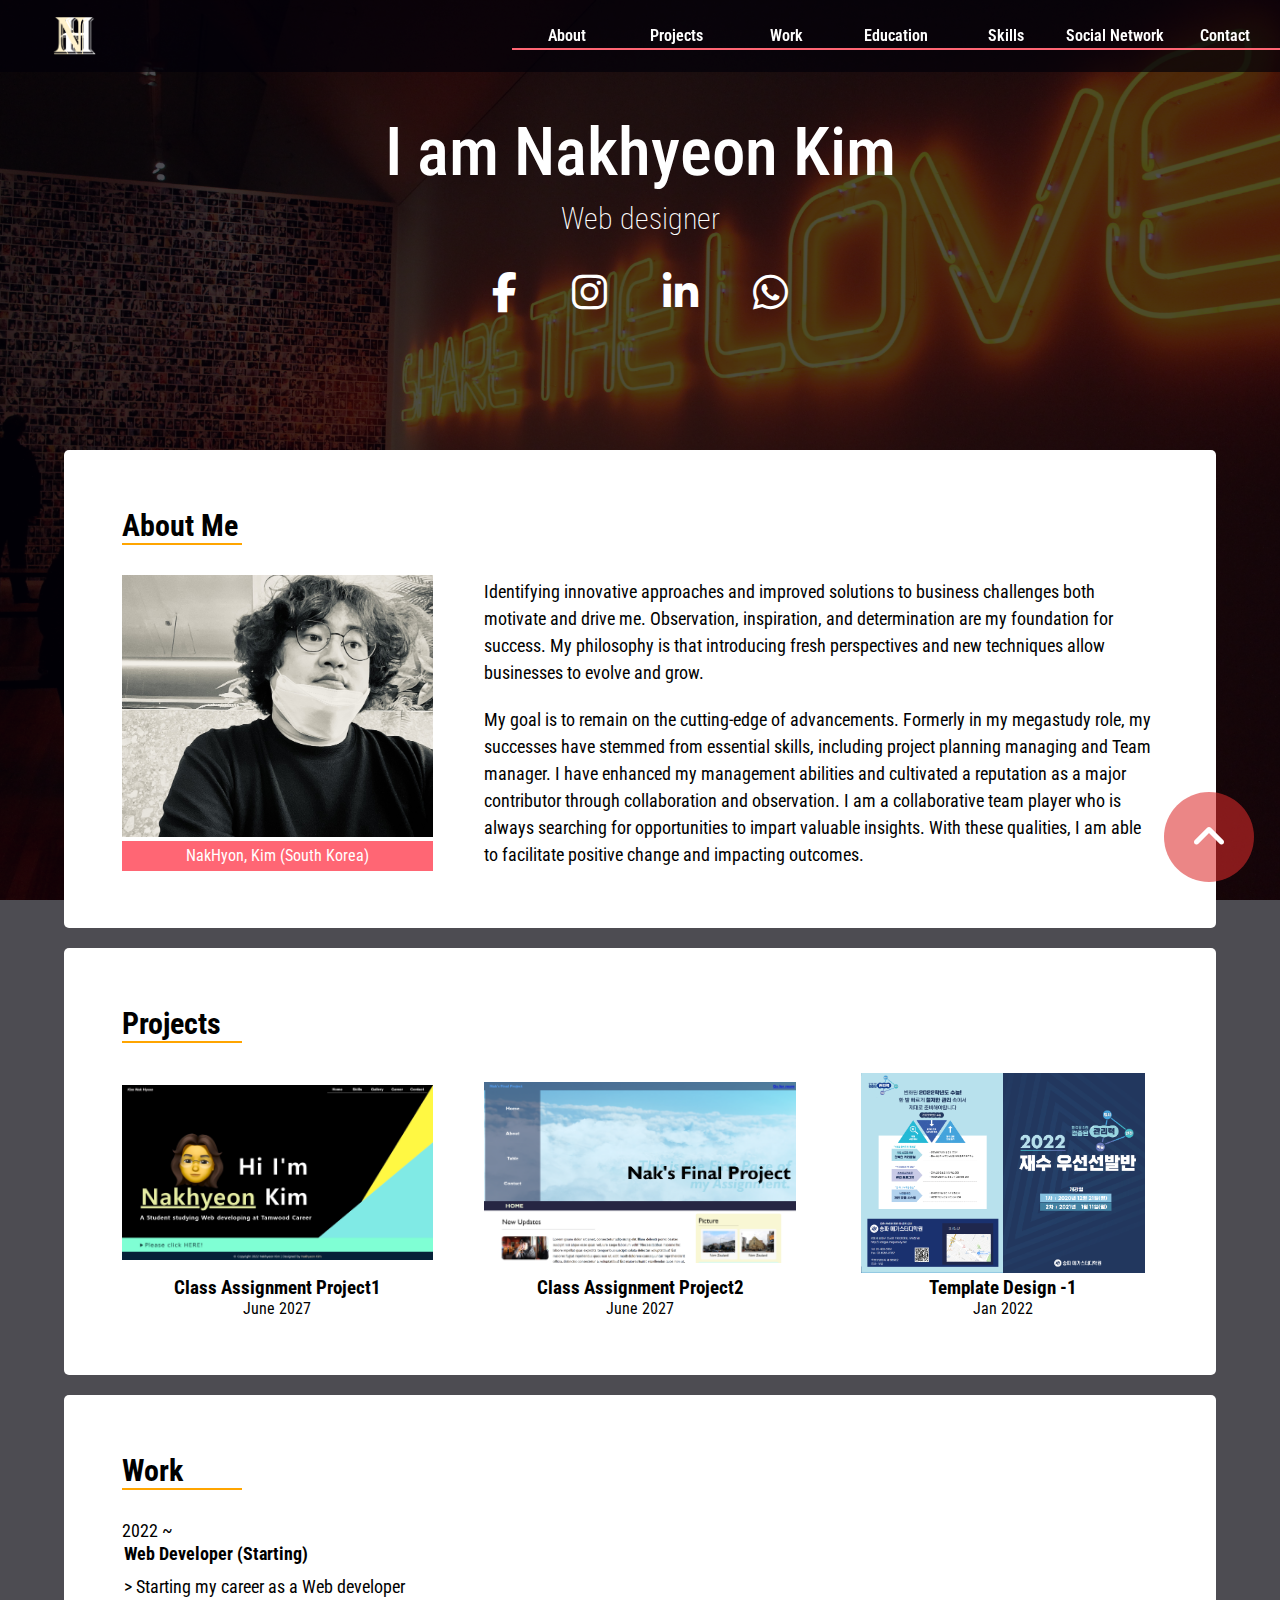
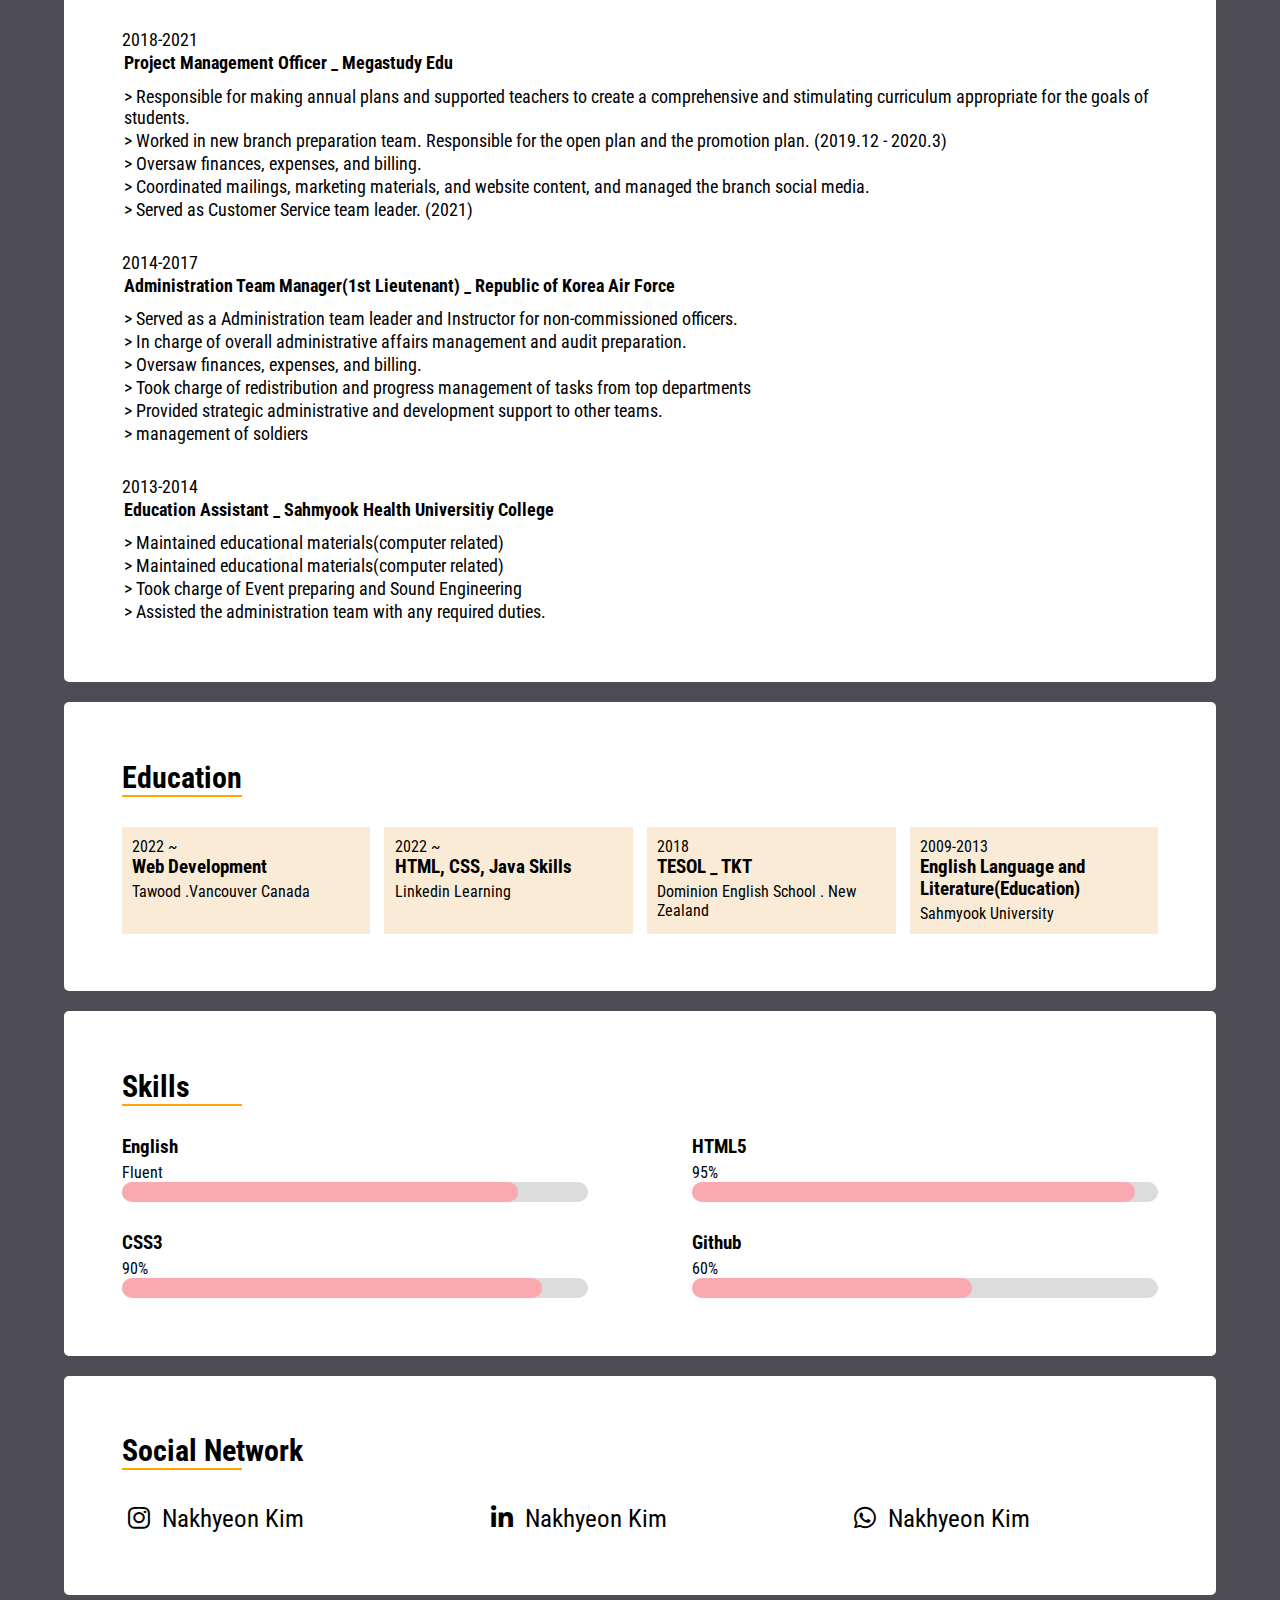
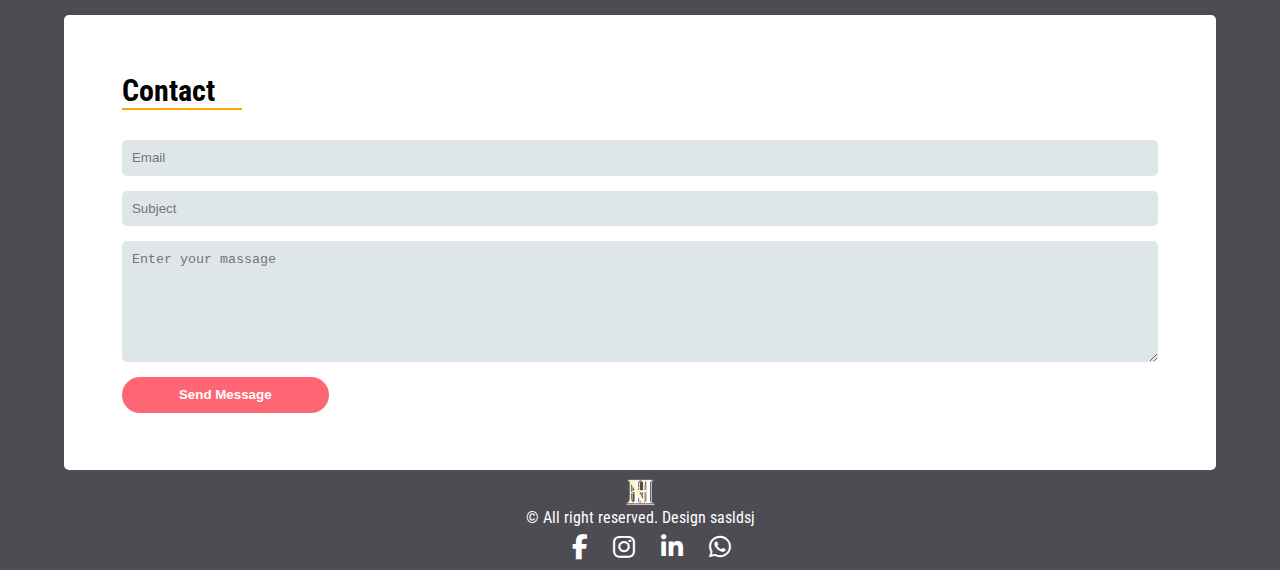
<file: CSS _ Assignment-1_Nakhyeon kim/index.html>
<!DOCTYPE html>
<html lang="en">
<head>
  <meta charset="UTF-8">
  <meta http-equiv="X-UA-Compatible" content="IE=edge">
  <meta name="viewport" content="width=device-width, initial-scale=1.0">
  <title>Nak's Portfolio</title>
  <link rel="stylesheet" href="https://cdnjs.cloudflare.com/ajax/libs/font-awesome/6.1.1/css/all.min.css">
  <link rel="stylesheet" href="./css/style.css">
</head>
<body>
  <header>
    <nav>
      <aside></aside>
      <ul>
        <li><a href="#about">About</a></li>
        <li><a href="#project">Projects</a></li>
        <li><a href="#work">Work</a></li>
        <li><a href="#education">Education</a></li>
        <li><a href="#language">Skills</a></li>
        <li><a href="#social">Social Network</a></li>
        <li><a href="#contact">Contact</a></li>
      </ul>
      <details>
        <summary class="fa-solid fa-bars"></summary>
        <ul>
          <li><a href="#about">About</a></li>
          <li><a href="#project">Projects</a></li>
          <li><a href="#work">Work</a></li>
          <li><a href="#education">Education</a></li>
          <li><a href="#language">Skills</a></li>
          <li><a href="#social">Social Network</a></li>
          <li><a href="#contact">Contact</a></li>
        </ul>
      </details>
    </nav>
    <section>
      <h1>
        I am Nakhyeon Kim
      </h1>
      <p>
        Web designer
      </p>
      <section>
        <a href="https://www.facebook.com/nakhyeun/" target="_blank" class="fa-brands fa-facebook-f"></a>
        <a href="https://www.instagram.com/invites/contact/?i=3e8283lntc5c&utm_content=1xw9xmy" class="fa-brands fa-instagram" target="_blank" ></a>
        <a href="https://www.linkedin.com/in/nakhyeon-kim-34380a241" target="_blank"  class="fa-brands fa-linkedin-in"></a>
        <a href="#" target="_blank" class="fa-brands fa-whatsapp"></a>
      </section>
    </section>
  </header>
  <main>
    <section class="goup"><a href="#" class="fa-solid fa-angle-up"></a></section>
    <section class="about" id="about">
      <article>
        <h2>
          about me
        </h2>
        <h6></h6>
      </article>
      <section>
        <figure>
          <img src="./image/seemore2.jpg" alt="pic-me">
          <figcaption>
            NakHyon, Kim (South Korea)
          </figcaption>
        </figure>
        <article>
          <p>
            Identifying innovative approaches and improved solutions to business challenges both motivate and drive me. Observation, inspiration, and determination are my foundation for success. My philosophy is that introducing fresh perspectives and new techniques allow businesses to evolve and grow. 
          </p>
          <p>
            My goal is to remain on the cutting-edge of advancements. Formerly in my megastudy role, my successes have stemmed from essential skills, including project planning managing and Team manager. I have enhanced my management abilities and cultivated a reputation as a major contributor through collaboration and observation. I am a collaborative team player who is always searching for opportunities to impart valuable insights. With these qualities, I am able to facilitate positive change and impacting outcomes.
          </p>
        </article>
      </section>
    </section>
    <section class="project" id="project">
      <article>
        <h2>
          Projects
        </h2>
        <h6></h6>
      </article>
      <section>
        <figure>
          <img src="./image/project1.png" alt="project1">
          <figcaption>
            <h3>Class Assignment Project1</h3>
            <p>June 2027</p>
          </figcaption>
        </figure>
        <figure>
          <img src="./image/project2.png" alt="project1">
          <figcaption>
            <h3>Class Assignment Project2</h3>
            <p>June 2027</p>
          </figcaption>
        </figure>
        <figure>
          <img src="./image/project3.png" alt="project1">
          <figcaption>
            <h3>Template Design -1</h3>
            <p>Jan 2022</p>
          </figcaption>
        </figure>
      </section>
    </section>
    <section class="work" id="work">
      <article>
        <h2>
          Work
        </h2>
        <h6></h6>
      </article>
      <section>
        <table>
          <caption>
            2022 ~ 
          </caption>
          <thead>
            <tr>
              <th>              
                Web Developer (Starting)
              </th>
            </tr>
          </thead>
          <tbody>
            <tr>
              <td>
                > Starting my career as a Web developer
              </td>
            </tr>
          </tbody>
        </table>
        <table>
          <caption>
            2018-2021
          </caption>
          <thead>
            <tr>
              <th>              
                Project Management Officer _ Megastudy Edu
              </th>
            </tr>
          </thead>
          <tbody>
            <tr>
              <td>
                > Responsible for making annual plans and supported teachers to create a comprehensive and stimulating curriculum appropriate for the goals of students.
              </td>
            </tr>
            <tr>
              <td>
                > Worked in new branch preparation team. Responsible for the open plan and the promotion plan. (2019.12 - 2020.3)
              </td>
            </tr>
            <tr>
              <td>
                > Oversaw finances, expenses, and billing.
              </td>
            </tr>
            <tr>
              <td>
                > Coordinated mailings, marketing materials, and website content, and managed the branch social media.
              </td>
            </tr>
            <tr>
              <td>
                > Served as Customer Service team leader. (2021)
              </td>
            </tr>
          </tbody>
        </table>
        <table>
          <caption>
            2014-2017
          </caption>
          <thead>
            <tr>
              <th>              
                Administration Team Manager(1st Lieutenant) _ Republic of Korea Air Force
              </th>
            </tr>
          </thead>
          <tbody>
            <tr>
              <td>
                > Served as a Administration team leader and Instructor for non-commissioned officers.
              </td>
            </tr>
            <tr>
              <td>
                > In charge of overall administrative affairs management and audit preparation.
              </td>
            </tr>
            <tr>
              <td>
                > Oversaw finances, expenses, and billing.
              </td>
            </tr>
            <tr>
              <td>
                > Took charge of redistribution and progress management of tasks from top departments
              </td>
            </tr>
            <tr>
              <td>
                > Provided strategic administrative and development support to other teams.
              </td>
            </tr>
            <tr>
              <td>
                > management of soldiers
              </td>
            </tr>
          </tbody>
        </table>
        <table>
          <caption>
            2013-2014
          </caption>
          <thead>
            <tr>
              <th>              
                Education Assistant _ Sahmyook Health Universitiy College
              </th>
            </tr>
          </thead>
          <tbody>
            <tr>
              <td>
                > Maintained educational materials(computer related)
              </td>
            </tr>
            <tr>
              <td>
                > Maintained educational materials(computer related)
              </td>
            </tr>
            <tr>
              <td>
                > Took charge of Event preparing and Sound Engineering
              </td>
            </tr>
            <tr>
              <td>
                > Assisted the administration team with any required duties.
              </td>
            </tr>
          </tbody>
        </table>
      </section>
    </section>
    <section class="education" id="education">
      <article>
        <h2>
          education
        </h2>
        <h6></h6>
      </article>
      <section>
        <article>
          <small>
            2022 ~ 
          </small>
          <h3>
            Web Development
          </h3>
          <p>
            Tawood .Vancouver Canada
          </p>
        </article>
        <article>
          <small>
            2022 ~ 
          </small>
          <h3>
            HTML, CSS, Java Skills
          </h3>
          <p>
            Linkedin Learning
          </p>
        </article>
        <article>
          <small>
            2018
          </small>
          <h3>
            TESOL _ TKT
          </h3>
          <p>
            Dominion English School . New Zealand
          </p>
        </article>
        <article>
          <small>
            2009-2013
          </small>
          <h3>
            English Language and Literature(Education)
          </h3>
          <p>
            Sahmyook University
          </p>
        </article>
      </section>
    </section>
    <section class="language" id="language">
      <article>
        <h2>
          Skills
        </h2>
        <h6></h6>
      </article>
      <section>
        <article>
          <h3>English</h3>
          <aside>
            <p>Fluent</p>
            <ul class="lang-per1">
              <li><p></p></li>
            </ul>
          </aside>
        </article>
        <article>
          <h3>HTML5</h3>
          <aside>
            <p>95%</p>
            <ul class="lang-per2">
              <li><p></p></li>
            </ul>
          </aside>
        </article>
        <article>
          <h3>CSS3</h3>
          <aside>
            <p>90%</p>
            <ul class="lang-per3">
              <li><p></p></li>
            </ul>
          </aside>
        </article>
        <article>
          <h3>Github</h3>
          <aside>
            <p>60%</p>
            <ul class="lang-per4">
              <li><p></p></li>
            </ul>
          </aside>
        </article>
      </section>
    </section>
    <section class="social" id="social">
      <article>
        <h2>
          Social Network
        </h2>
        <h6></h6>
      </article>
      <section>
        <a href="https://www.instagram.com/invites/contact/?i=3e8283lntc5c&utm_content=1xw9xmy" target="_blank">
          <i class="fa-brands fa-instagram"></i>
          Nakhyeon Kim
        </a>
        <a href="https://www.linkedin.com/in/nakhyeon-kim-34380a241" target="_blank">
          <i class="fa-brands fa-linkedin-in"></i>
          Nakhyeon Kim
        </a>
        <a href="#" target="_blank">
          <i class="fa-brands fa-whatsapp"></i>
          Nakhyeon Kim
        </a>
      </section>
    </section>
    <section class="contact" id="contact">
      <article>
        <h2>
          Contact
        </h2>
        <h6></h6>
      </article>
      <section>
        <form>
          <input type="email" name="Email" placeholder="Email">
          <input type="text" name="subject" placeholder="Subject">
          <textarea name="massage" placeholder="Enter your massage"></textarea>
          <input type="submit" name="submit" value="Send Message">
        </form>
      </section>
    </section>
  </main>
  <footer>
    <section>
      <aside></aside>
      <p>
        &copy; All right reserved. Design sasldsj
      </p>
    </section>
    <section>
      <a href="https://www.facebook.com/nakhyeun/" target="_blank" class="fa-brands fa-facebook-f"></a>
      <a href="https://www.instagram.com/invites/contact/?i=3e8283lntc5c&utm_content=1xw9xmy" class="fa-brands fa-instagram" target="_blank" ></a>
      <a href="https://www.linkedin.com/in/nakhyeon-kim-34380a241" target="_blank"  class="fa-brands fa-linkedin-in"></a>
      <a href="#" target="_blank" class="fa-brands fa-whatsapp"></a>
    </section>
  </footer>
</body>
</html>
</file>
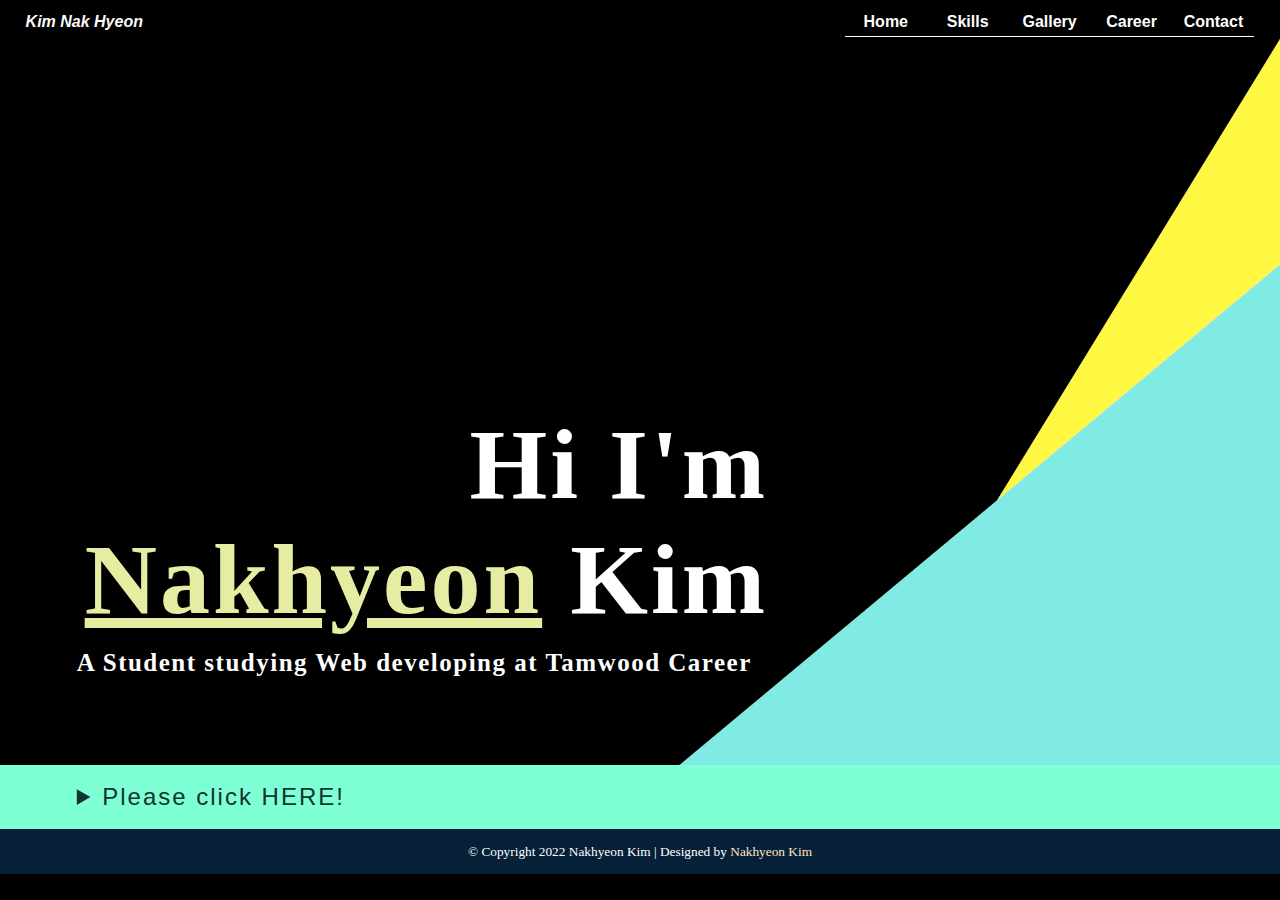
<file: HTML _ Assignment-1_Nakhyeon Kim/index.html>
<!DOCTYPE html>
<html lang="en">
<head>
  <meta charset="UTF-8">
  <meta http-equiv="X-UA-Compatible" content="IE=edge">
  <meta name="viewport" content="width=device-width, initial-scale=1.0">
  <title>Naks Assignment1</title>
  <link rel="stylesheet" href="./css/stlye.css">
</head>
<body>
    <header>
      <video autoplay loop muted >
        <source src="./video/profile.mp4" alt="video2">
      </video>
      <section class="Hnav">
        <span>Kim Nak Hyeon</span>
        <nav>
          <ul>
              <li><a href="#">Home</a></li>
              <li><a href="#Mskill">Skills</a></li>
              <li><a href="#Mwork">Gallery</a></li>
              <li><a href="#wowwow">Career</a></li>
              <li><a href="#Mcontact">Contact</a></li>
          </ul>
        </nav>
      </section>
      <section class="Hh">
        <h1>Hi I'm <br><span>Nakhyeon</span> Kim</h1>
        <h3>A Student studying Web developing at Tamwood Career</h3>
      </section>
    </header>
    <main>
      <details>
        <summary><span>Please click HERE!</span></summary>
          <article class="main">
            <section class="Mskill" id="Mskill">
              <h2>Skills</h2>
              <h4>It hasn't been long since I started studying. So there are really nothing to write. I will study hard to have something for here.</h4>
              <article>
                <aside></aside>
                <p>Identifying innovative approaches and improved solutions to business challenges both motivate and drive me. Observation, inspiration, and determination are my foundation for success. My philosophy is that introducing fresh perspectives and new techniques allow businesses to evolve and grow. My goal is to remain on the cutting-edge of advancements. Formerly in my megastudy role, my successes have stemmed from essential skills, including project planning managing and Team manager. I have enhanced my management abilities and cultivated a reputation as a major contributor through collaboration and observation. I am a collaborative team player who is always searching for opportunities to impart valuable insights. With these qualities, I am able to facilitate positive change and impacting outcomes.</p>
              </article>
              <article>
                <ul>
                  <li>HTML..</li>
                  <li>CSS..</li>
                  <li>JavaScript..</li>
                  <li>Microsoft Office</li>
                </ul>
              </article>
            </section>
            <section class="Mwork" id="Mwork">
              <h2>Gallery</h2>
              <h4>I shold have my own images to show my designs or works, but I don't have yet. They are ramdom pictures from the Pexels </h4>
              <article>
                <figure>
                  <img src="./image/pic (1).jpg" alt="image1">
                <figcaption> Webdesign 1 </figcaption>
                <p>Random Pic <a href="#">more...</a></p>
                </figure>
                <figure>
                  <img src="./image/pic (2).jpg" alt="image2">
                  <figcaption> Webdesign 2 </figcaption>
                  <p>Random Pic <a href="#">more...</a></p>
                </figure>
                <figure>
                  <img src="./image/pic (3).jpg" alt="image3">
                  <figcaption> Webdesign 3 </figcaption>
                  <p>Random Pic <a href="#">more...</a></p>
                </figure>
                <figure>
                  <img src="./image/pic (4).jpg" alt="image4">
                <figcaption> Webdesign 3 </figcaption>
                <p>Random Pic <a href="#">more...</a></p>
                </figure>
                <figure>
                  <img src="./image/pic (5).jpg" alt="image5">
                  <figcaption>previous work 1</figcaption>
                  <p>Random Pic <a href="#">more...</a></p>
                </figure>
                <figure>
                  <img src="./image/pic (6).jpg" alt="image6">
                  <figcaption>previous work 2</figcaption>
                  <p>Random Pic <a href="#">more...</a></p>
                </figure>
                <figure>
                  <img src="./image/pic (7).jpg" alt="image7">
                  <figcaption>previous work 3</figcaption>
                  <p>Random Pic <a href="#">more...</a></p>
                </figure>
                <figure>
                  <img src="./image/pic (8).jpg" alt="image8">
                  <figcaption>previous work 4</figcaption>
                  <p>Random Pic <a href="#">more...</a></p>
                </figure>
              </article>
            </section>
            <section class="wowwow" id="wowwow">
              <h2>Career</h2>
              <h4>Trying to use 'table'. Not related to web-develop </h4>
              <article>
                <table>
                  <thead>
                      <tr>
                          <th>
                            Education Assistant, Sahmyook Health Universitiy College
                          </th>
                          <th>
                            <time>Mar 2013 — Mar 2013</time>
                          </th>
                      </tr>
                  </thead>
                  <tbody>
                      <tr>
                          <td colspan="2">
                            Administrator
                            Education Assistant, 
                            Supporting Event / Sound Engineering
                          </td>
                      </tr>
                  </tbody>
                  <thead>
                    <tr>
                        <th>
                          1st Lieutenant . (Administration Team Leader, Instructor), Republic of Korea. Air-Force
                        </th>
                        <th>
                          <time>Dec 2014 — Nov 2017</time>
                        </th>
                    </tr>
                </thead>
                <tbody>
                    <tr>
                        <td colspan="2">
                          Administration team chief, Instructor for non-commissioned officers
                        </td>
                    </tr>
                </tbody>
                <thead>
                  <tr>
                      <th>
                        Staff (administrator, education manager, CS team manager), megastudy Edu.co
                      </th>
                      <th>
                        <time>Nov 2018 — Dec 2021</time>
                      </th>
                  </tr>
              </thead>
              <tbody>
                  <tr>
                      <td colspan="2">
                        Education planning & management, ON/OFF-line Marketing, HR, CS, Accounting
                      </td>
                  </tr>
              </tbody>
                </table>
              </article>
            </section>
            <section class="Mcontact" id="Mcontact">
              <h2>Contact</h2>
              <article>
                <div>
                  <nav>
                    <h3>Links</h3>
                    <ul>
                      <li><a href="#">It's just a Link</a></li>
                      <li><a href="#">Facebook</a></li>
                      <li><a href="#">Instagram</a></li>
                      <li><a href="#">Nak's Website</a></li>
                    </ul>
                    <p>links above don't work. Maybe someday they will.</p>
                  </nav>
                </div>
                <div>
                  <h3>Send Message</h3>
                  <form>
                    <label for="fname">Name</label>
                    <input type="text" name="fName" placeholder="name">
                    <label for="email">Email</label>
                    <input type="email" name="email" placeholder="email">
                    <textarea placeholder="Leave your message..."></textarea>
                    <input type="submit" value="SEND MESSAGE">
                  </form>
                </div>
            </section>
          </article>
      </details>
    </main>
    <footer>
      <article>
        <span>&copy; Copyright 2022 Nakhyeon Kim</span>
        | Designed by <a href="#">Nakhyeon Kim</a>
      </article>
    </footer>
</body>
</html>
</file>
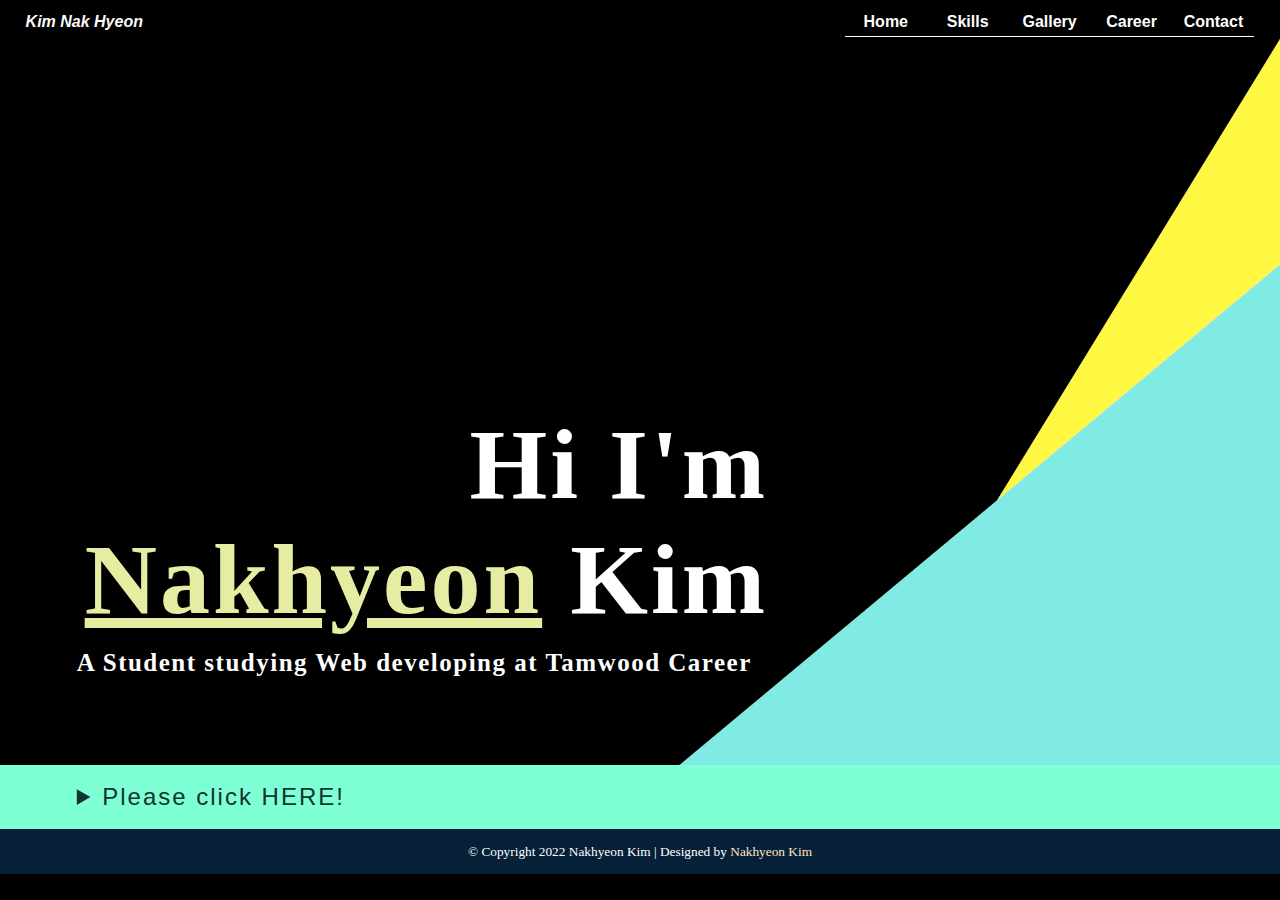
<file: HTML _ Assignment-1_Nakhyeon Kim/Assignment-1_Nakhyeon Kim/index.html>
<!DOCTYPE html>
<html lang="en">
<head>
  <meta charset="UTF-8">
  <meta http-equiv="X-UA-Compatible" content="IE=edge">
  <meta name="viewport" content="width=device-width, initial-scale=1.0">
  <title>Naks Assignment1</title>
  <link rel="stylesheet" href="./css/stlye.css">
</head>
<body>
    <header>
      <video autoplay loop muted >
        <source src="./video/profile.mp4" alt="video2">
      </video>
      <section class="Hnav">
        <span>Kim Nak Hyeon</span>
        <nav>
          <ul>
              <li><a href="#">Home</a></li>
              <li><a href="#Mskill">Skills</a></li>
              <li><a href="#Mwork">Gallery</a></li>
              <li><a href="#wowwow">Career</a></li>
              <li><a href="#Mcontact">Contact</a></li>
          </ul>
        </nav>
      </section>
      <section class="Hh">
        <h1>Hi I'm <br><span>Nakhyeon</span> Kim</h1>
        <h3>A Student studying Web developing at Tamwood Career</h3>
      </section>
    </header>
    <main>
      <details>
        <summary><span>Please click HERE!</span></summary>
          <article class="main">
            <section class="Mskill" id="Mskill">
              <h2>Skills</h2>
              <h4>It hasn't been long since I started studying. So there are really nothing to write. I will study hard to have something for here.</h4>
              <article>
                <aside></aside>
                <p>Identifying innovative approaches and improved solutions to business challenges both motivate and drive me. Observation, inspiration, and determination are my foundation for success. My philosophy is that introducing fresh perspectives and new techniques allow businesses to evolve and grow. My goal is to remain on the cutting-edge of advancements. Formerly in my megastudy role, my successes have stemmed from essential skills, including project planning managing and Team manager. I have enhanced my management abilities and cultivated a reputation as a major contributor through collaboration and observation. I am a collaborative team player who is always searching for opportunities to impart valuable insights. With these qualities, I am able to facilitate positive change and impacting outcomes.</p>
              </article>
              <article>
                <ul>
                  <li>HTML..</li>
                  <li>CSS..</li>
                  <li>JavaScript..</li>
                  <li>Microsoft Office</li>
                </ul>
              </article>
            </section>
            <section class="Mwork" id="Mwork">
              <h2>Gallery</h2>
              <h4>I shold have my own images to show my designs or works, but I don't have yet. They are ramdom pictures from the Pexels </h4>
              <article>
                <figure>
                  <img src="./image/pic (1).jpg" alt="image1">
                <figcaption> Webdesign 1 </figcaption>
                <p>Random Pic <a href="#">more...</a></p>
                </figure>
                <figure>
                  <img src="./image/pic (2).jpg" alt="image2">
                  <figcaption> Webdesign 2 </figcaption>
                  <p>Random Pic <a href="#">more...</a></p>
                </figure>
                <figure>
                  <img src="./image/pic (3).jpg" alt="image3">
                  <figcaption> Webdesign 3 </figcaption>
                  <p>Random Pic <a href="#">more...</a></p>
                </figure>
                <figure>
                  <img src="./image/pic (4).jpg" alt="image4">
                <figcaption> Webdesign 3 </figcaption>
                <p>Random Pic <a href="#">more...</a></p>
                </figure>
                <figure>
                  <img src="./image/pic (5).jpg" alt="image5">
                  <figcaption>previous work 1</figcaption>
                  <p>Random Pic <a href="#">more...</a></p>
                </figure>
                <figure>
                  <img src="./image/pic (6).jpg" alt="image6">
                  <figcaption>previous work 2</figcaption>
                  <p>Random Pic <a href="#">more...</a></p>
                </figure>
                <figure>
                  <img src="./image/pic (7).jpg" alt="image7">
                  <figcaption>previous work 3</figcaption>
                  <p>Random Pic <a href="#">more...</a></p>
                </figure>
                <figure>
                  <img src="./image/pic (8).jpg" alt="image8">
                  <figcaption>previous work 4</figcaption>
                  <p>Random Pic <a href="#">more...</a></p>
                </figure>
              </article>
            </section>
            <section class="wowwow" id="wowwow">
              <h2>Career</h2>
              <h4>Trying to use 'table'. Not related to web-develop </h4>
              <article>
                <table>
                  <thead>
                      <tr>
                          <th>
                            Education Assistant, Sahmyook Health Universitiy College
                          </th>
                          <th>
                            <time>Mar 2013 — Mar 2013</time>
                          </th>
                      </tr>
                  </thead>
                  <tbody>
                      <tr>
                          <td colspan="2">
                            Administrator
                            Education Assistant, 
                            Supporting Event / Sound Engineering
                          </td>
                      </tr>
                  </tbody>
                  <thead>
                    <tr>
                        <th>
                          1st Lieutenant . (Administration Team Leader, Instructor), Republic of Korea. Air-Force
                        </th>
                        <th>
                          <time>Dec 2014 — Nov 2017</time>
                        </th>
                    </tr>
                </thead>
                <tbody>
                    <tr>
                        <td colspan="2">
                          Administration team chief, Instructor for non-commissioned officers
                        </td>
                    </tr>
                </tbody>
                <thead>
                  <tr>
                      <th>
                        Staff (administrator, education manager, CS team manager), megastudy Edu.co
                      </th>
                      <th>
                        <time>Nov 2018 — Dec 2021</time>
                      </th>
                  </tr>
              </thead>
              <tbody>
                  <tr>
                      <td colspan="2">
                        Education planning & management, ON/OFF-line Marketing, HR, CS, Accounting
                      </td>
                  </tr>
              </tbody>
                </table>
              </article>
            </section>
            <section class="Mcontact" id="Mcontact">
              <h2>Contact</h2>
              <article>
                <div>
                  <nav>
                    <h3>Links</h3>
                    <ul>
                      <li><a href="#">It's just a Link</a></li>
                      <li><a href="#">Facebook</a></li>
                      <li><a href="#">Instagram</a></li>
                      <li><a href="#">Nak's Website</a></li>
                    </ul>
                    <p>links above don't work. Maybe someday they will.</p>
                  </nav>
                </div>
                <div>
                  <h3>Send Message</h3>
                  <form>
                    <label for="fname">Name</label>
                    <input type="text" name="fName"   placeholder="name">
                    <label for="email">Email</label>
                    <input type="email" name="email" placeholder="email">
                    <textarea placeholder="Leave your message..."></textarea>
                    <input type="submit" value="SEND MESSAGE">
                  </form>
                </div>
            </section>
          </article>
      </details>
    </main>
    <footer>
      <article>
        <span>&copy; Copyright 2022 Nakhyeon Kim</span>
        | Designed by <a href="#">Nakhyeon Kim</a>
      </article>
    </footer>
</body>
</html>
</file>
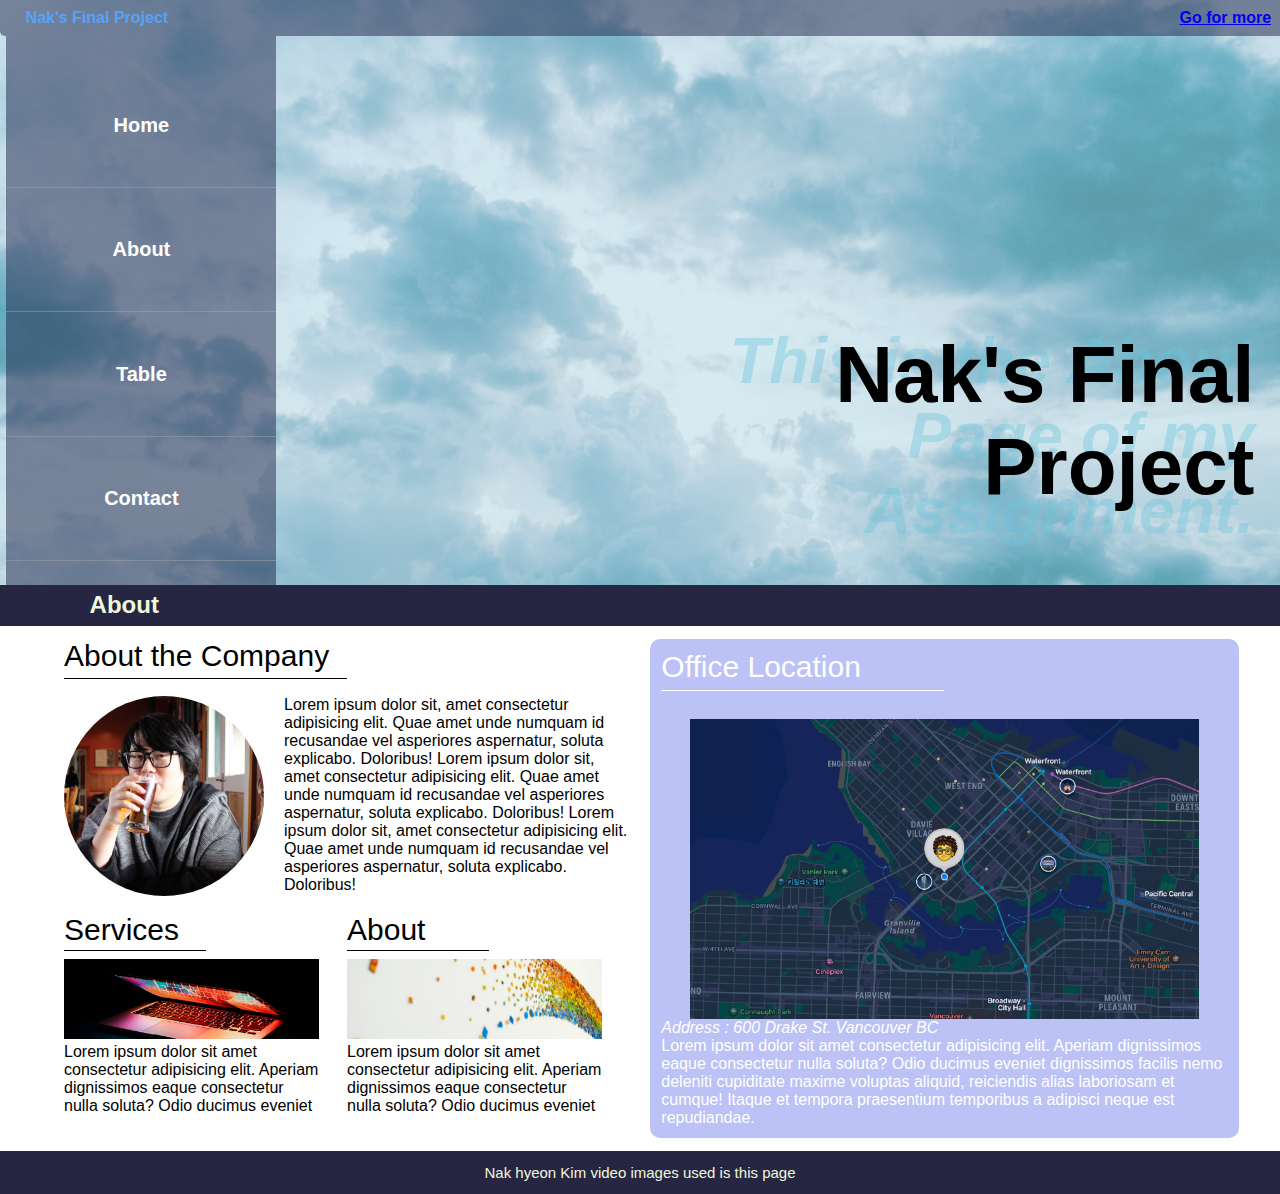
<file: HTML _ FinalProject_Nakhyeon Kim/about.html>
<!DOCTYPE html>
<html lang="en">
<head>
  <meta charset="UTF-8">
  <meta http-equiv="X-UA-Compatible" content="IE=edge">
  <meta name="viewport" content="width=device-width, initial-scale=1.0">
  <title>About-Page</title>
  <link rel="stylesheet" href="./css/style.css">
</head>
<body>
  <header class="aboutheader">
    <section>
      <section>
        <span>Nak's Final Project</span>
        <a href="#">Go for more</a>
      </section>
      <section>
        <nav>
          <ul>
            <li><a href="./index.html">Home</a></li>
            <li><a href="./about.html">About</a></li>
            <li><a href="./table.html">Table</a></li>
            <li><a href="./contact.html">Contact</a></li>
          </ul>
        </nav>
        <article>
          <h1>
            Nak's Final Project
          </h1>
          <span>
            This is the About Page of my Assignment.
          </span>
        </article>
      </section>
    </section>
  </header>
  <main>
    <section class="mainh2">
       <h2>
        About
       </h2>
    </section>
    <section class="about-middle">
      <section>
        <article>
          <h3>
            About the Company      
          </h3>
          <figure>
            <img src="./image/newupdate.jpg" alt="pic1">
            <figcaption>
              Lorem ipsum dolor sit, amet consectetur adipisicing elit. Quae amet unde numquam id recusandae vel asperiores aspernatur, soluta explicabo. Doloribus!
              Lorem ipsum dolor sit, amet consectetur adipisicing elit. Quae amet unde numquam id recusandae vel asperiores aspernatur, soluta explicabo. Doloribus!
              Lorem ipsum dolor sit, amet consectetur adipisicing elit. Quae amet unde numquam id recusandae vel asperiores aspernatur, soluta explicabo. Doloribus!
            </figcaption>
          </figure>
        </article>
        <article>
          <div>
            <h3>Services</h3>
            <figure>
              <img src="./image/service.jpg" alt="pic1">
              <figcaption>
                <p>
                  Lorem ipsum dolor sit amet consectetur adipisicing elit. Aperiam dignissimos eaque consectetur nulla soluta? Odio ducimus eveniet 
                </p>
              </figcaption>
            </figure>
          </div>
          <div>
            <h3>About</h3>
            <figure>
              <img src="./image/about.jpg" alt="pic1">
              <figcaption>
                <p>
                  Lorem ipsum dolor sit amet consectetur adipisicing elit. Aperiam dignissimos eaque consectetur nulla soluta? Odio ducimus eveniet 
                </p>
              </figcaption>
            </figure>
          </div>
        </article>
      </section>
      <section>
        <article>
          <h3>Office Location</h3>
          <figure>
            <img src="./image/aboutmap.jpg" alt="pic1">
            <figcaption>
              <Address>
                Address : 600 Drake St. Vancouver BC
              </Address>
              <p>
                Lorem ipsum dolor sit amet consectetur adipisicing elit. Aperiam dignissimos eaque consectetur nulla soluta? Odio ducimus eveniet dignissimos facilis nemo deleniti cupiditate maxime voluptas aliquid, reiciendis alias laboriosam et cumque! Itaque et tempora praesentium temporibus a adipisci neque est repudiandae.
              </p>
            </figcaption>
          </figure>
        </article>
      </section>
    </section>
  </main>
  <footer>
    <span>Nak hyeon Kim </span>
    video images used is this page 
  </footer>
</body>
</html>
</file>
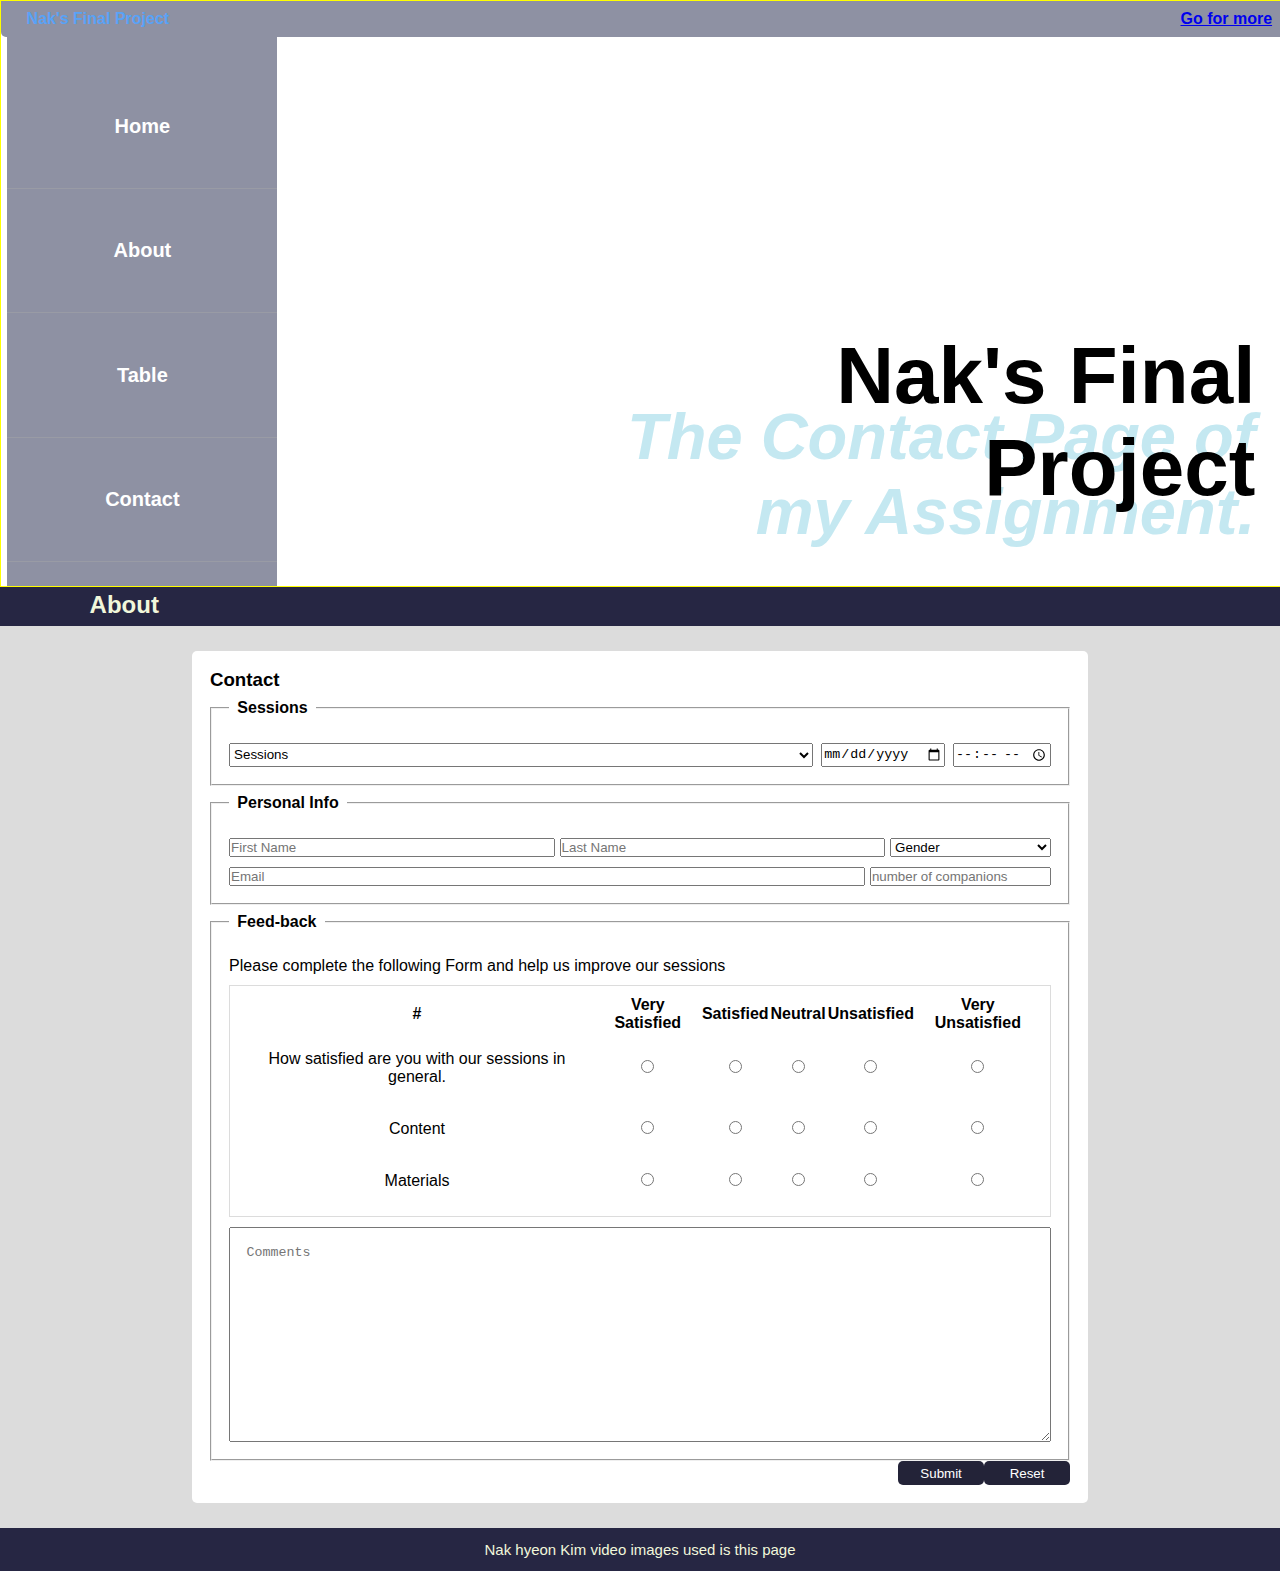
<file: HTML _ FinalProject_Nakhyeon Kim/contact.html>
<!DOCTYPE html>
<html lang="en">
<head>
  <meta charset="UTF-8">
  <meta http-equiv="X-UA-Compatible" content="IE=edge">
  <meta name="viewport" content="width=device-width, initial-scale=1.0">
  <title>Contact-Page</title>
  <link rel="stylesheet" href="./css/style.css">
</head>
<body>
  <header>
    <section class="contactheader">
      <section>
        <span>Nak's Final Project</span>
        <a href="#">Go for more</a>
      </section>
      <section>
        <nav>
          <ul>
            <li><a href="./index.html">Home</a></li>
            <li><a href="./about.html">About</a></li>
            <li><a href="./table.html">Table</a></li>
            <li><a href="./contact.html">Contact</a></li>
          </ul>
        </nav>
        <article>
          <h1>
            Nak's Final Project
          </h1>
          <span>
            The Contact Page of my Assignment.
          </span>
        </article>
      </section>
    </section>
  </header>
  <main>
    <section class="mainh2">
       <h2>
        About
       </h2>
    </section>
    <section class="contact-middle">
      <section>
        <h3>Contact</h3>
        <form>
          <fieldset class="contact1">
              <legend>Sessions</legend>
              <select class="sessions">
                <option selected disabled>Sessions</option>
                <option>Web Developer</option>
                <option>Travel Journal</option>
                <option>Photograph</option>
                <option>Designe</option>
                <option>Students Cunsulting</option>
              </select>
              <input type="date" name="sessiondate">
              <input type="time" name="sessiontime">
          </fieldset>
          <fieldset class="contact2">
              <legend>Personal Info</legend>
              <article>
                <input type="text" name="fname" placeholder="First Name">
                <input type="text" name="lname" placeholder="Last Name">
                <select>
                  <option selected disabled>Gender
                  </option>
                  <option>Male</option>
                  <option>Female</option>
                  <option>Other</option>
                  <option>Prefer not to say</option>
                </select>
              </article>
              <article>
                <input type="email" name="email" placeholder="Email">
                <input type="number" name="companion" placeholder="number of companions">
              </article>
          </fieldset>
          <fieldset class="contact3">
              <legend>Feed-back</legend>
              <p>Please complete the following Form and help us improve our sessions</p>
              <table>
                <thead>
                  <tr>
                    <th>
                      #
                    </th>
                    <th>
                      Very Satisfied
                    </th>
                    <th>
                      Satisfied
                    </th>
                    <th>
                      Neutral
                    </th>
                    <th>
                      Unsatisfied
                    </th>
                    <th>
                      Very Unsatisfied
                    </th>
                  </tr>
                </thead>
                <tbody>
                  <tr>
                    <td>
                      How satisfied are you with our sessions in general.
                    </td> 
                    <td>
                      <input type="radio" name="rate">
                    </td> 
                    <td>
                      <input type="radio" name="rate">
                    </td> 
                    <td>
                      <input type="radio" name="rate">
                    </td> 
                    <td>
                      <input type="radio" name="rate">
                    </td> 
                    <td>
                      <input type="radio" name="rate">
                    </td> 
                  </tr>
                  <tr>
                    <td>
                      Content
                    </td> 
                    <td>
                      <input type="radio" name="contect">
                    </td> 
                    <td>
                      <input type="radio" name="contect">
                    </td> 
                    <td>
                      <input type="radio" name="contect">
                    </td> 
                    <td>
                      <input type="radio" name="contect">
                    </td> 
                    <td>
                      <input type="radio" name="contect">
                    </td> 
                  </tr>
                  <tr>
                    <td>
                      Materials
                    </td> 
                    <td>
                      <input type="radio" name="material">
                    </td> 
                    <td>
                      <input type="radio" name="material">
                    </td> 
                    <td>
                      <input type="radio" name="material">
                    </td> 
                    <td>
                      <input type="radio" name="material">
                    </td> 
                    <td>
                      <input type="radio" name="material">
                    </td> 
                  </tr>
                </tbody>
              </table>
              <textarea name="comment" placeholder="Comments"></textarea>
          </fieldset>
          <article class="button">
            <input type="submit" value="Submit">
            <input type="reset" value="Reset">
          </article>
        </form>
      </section>
    </section>
  </main>
  <footer>
    <span>Nak hyeon Kim </span>
    video images used is this page 
  </footer>
</body>
</html>
</file>
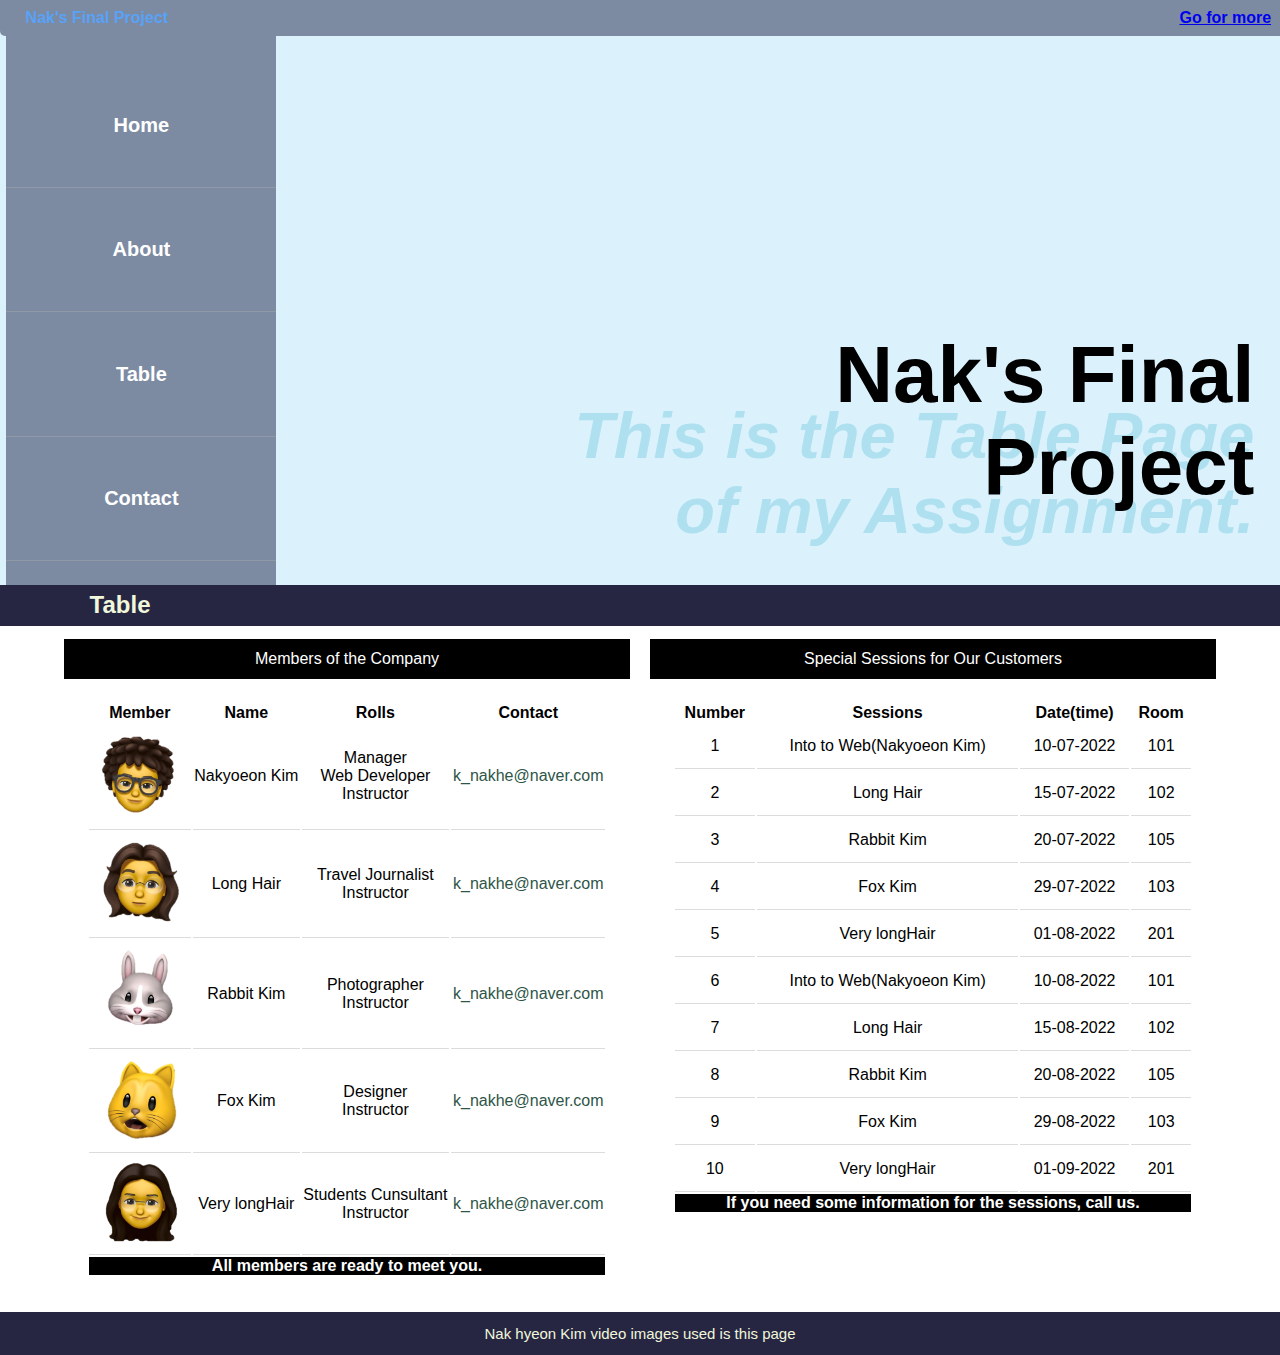
<file: HTML _ FinalProject_Nakhyeon Kim/table.html>
<!DOCTYPE html>
<html lang="en">
<head>
  <meta charset="UTF-8">
  <meta http-equiv="X-UA-Compatible" content="IE=edge">
  <meta name="viewport" content="width=device-width, initial-scale=1.0">
  <title>Table-Page</title>
  <link rel="stylesheet" href="./css/style.css">
</head>
<body>
  <header>
    <section>
      <section>
        <span>Nak's Final Project</span>
        <a href="#">Go for more</a>
      </section>
      <section>
        <nav>
          <ul>
            <li><a href="./index.html">Home</a></li>
            <li><a href="./about.html">About</a></li>
            <li><a href="./table.html">Table</a></li>
            <li><a href="./contact.html">Contact</a></li>
          </ul>
        </nav>
        <article>
          <h1>
            Nak's Final Project
          </h1>
          <span>
            This is the Table Page of my Assignment.
          </span>
        </article>
      </section>
    </section>
  </header>
  <main>
    <section class="mainh2">
       <h2>
        Table
       </h2>
    </section>
    <section class="table-middle">
      <section>
        <table>
          <caption>
            Members of the Company
          </caption>
          <thead>
            <tr>
              <th>
                Member
              </th>
              <th>
                Name
              </th>
              <th>
                Rolls
              </th>
              <th>
                Contact
              </th>
            </tr>
          </thead>
          <tbody>
            <tr>
              <td>
                <img src="./image/person1.png" alt="person1">
              </td>
              <td>
                Nakyoeon Kim
              </td>
              <td>
                <ul>
                  <li>Manager</li>
                  <li>Web Developer</li>
                  <li>Instructor</li>
                </ul>
              </td>
              <td>
                <a href="mailto:k_nakhe@naver.com">
                  k_nakhe@naver.com
                </a>
              </td>
            </tr>
            <tr>
              <td>
                <img src="./image/person2.png" alt="person2">
              </td>
              <td>
                Long Hair
              </td>
              <td>
                <ul>
                  <li>Travel Journalist</li>
                  <li>Instructor</li>
                </ul>
              </td>
              <td>
                <a href="mailto:k_nakhe@naver.com">
                  k_nakhe@naver.com
                </a>
              </td>
            </tr>
            <tr>
              <td>
                <img src="./image/person3.png" alt="person3">
              </td>
              <td>
                Rabbit Kim
              </td>
              <td>
                <ul>
                  <li>Photographer</li>
                  <li>Instructor</li>
                </ul>
              </td>
              <td>
                <a href="mailto:k_nakhe@naver.com">
                  k_nakhe@naver.com
                </a>
              </td>
            </tr>
            <tr>
              <td>
                <img src="./image/person4.png" alt="person4">
              </td>
              <td>
                Fox Kim
              </td>
              <td>
                <ul>
                  <li>Designer</li>
                  <li>Instructor</li>
                </ul>
              </td>
              <td>
                <a href="mailto:k_nakhe@naver.com">
                  k_nakhe@naver.com
                </a>
              </td>
            </tr>
            <tr>
              <td>
                <img src="./image/person5.png" alt="person5">
              </td>
              <td>
                Very longHair
              </td>
              <td>
                <ul>
                  <li>Students Cunsultant</li>
                  <li>Instructor</li>
                </ul>
              </td>
              <td>
                <a href="mailto:k_nakhe@naver.com">
                  k_nakhe@naver.com
                </a>
              </td>
            </tr>
          </tbody>
          <tfoot>
            <tr>
              <th colspan="4">
                All members are ready to meet you.
              </th>
            </tr>
          </tfoot>
        </table>
      </section>
      <section>
        <table>
          <caption>
            Special Sessions for Our Customers
          </caption>
          <thead>
            <tr>
              <th>
                Number
              </th>
              <th>
                Sessions
              </th>
              <th>
                Date(time)
              </th>
              <th>
                Room
              </th>
            </tr>
          </thead>
          <tbody class="sessions">
            <tr>
              <td>
                1
              </td>
              <td>
                Into to Web(Nakyoeon Kim)
              </td>
              <td>
                <time datetime="2022-07-10">10-07-2022</time>
              </td>
              <td>
                101
              </td>
            </tr>
            <tr>
              <td>
                2
              </td>
              <td>
                Long Hair
              </td>
              <td>
                <time datetime="2022-07-15">15-07-2022</time>
              </td>
              <td>
                102
              </td>
            </tr>
            <tr>
              <td>
                3
              </td>
              <td>
                Rabbit Kim
              </td>
              <td>
                <time datetime="2022-07-20">20-07-2022</time>
              </td>
              <td>
                105
              </td>
            </tr>
            <tr>
              <td>
                4
              </td>
              <td>
                Fox Kim
              </td>
              <td>
                <time datetime="2022-07-29">29-07-2022</time>
              </td>
              <td>
                103
              </td>
            </tr>
            <tr>
              <td>
                5
              </td>
              <td>
                Very longHair
              </td>
              <td>
                <time datetime="2022-08-01">01-08-2022</time>
              </td>
              <td>
                201
              </td>
            </tr>
            <tr>
              <td>
                6
              </td>
              <td>
                Into to Web(Nakyoeon Kim)
              </td>
              <td>
                <time datetime="2022-08-10">10-08-2022</time>
              </td>
              <td>
                101
              </td>
            </tr>
            <tr>
              <td>
                7
              </td>
              <td>
                Long Hair
              </td>
              <td>
                <time datetime="2022-08-15">15-08-2022</time>
              </td>
              <td>
                102
              </td>
            </tr>
            <tr>
              <td>
                8
              </td>
              <td>
                Rabbit Kim
              </td>
              <td>
                <time datetime="2022-08-20">20-08-2022</time>
              </td>
              <td>
                105
              </td>
            </tr>
            <tr>
              <td>
                9
              </td>
              <td>
                Fox Kim
              </td>
              <td>
                <time datetime="2022-08-29">29-08-2022</time>
              </td>
              <td>
                103
              </td>
            </tr>
            <tr>
              <td>
                10
              </td>
              <td>
                Very longHair
              </td>
              <td>
                <time datetime="2022-09-01">01-09-2022</time>
              </td>
              <td>
                201
              </td>
            </tr>
          </tbody>
          <tfoot>
            <tr>
              <th colspan="4">
                If you need some information for the sessions, call us.
              </th>
            </tr>
          </tfoot>
        </table>
      </section>
    </section>
  </main>
  <footer>
    <span>Nak hyeon Kim </span>
    video images used is this page 
  </footer>
</body>
</html>
</file>
<file: CSS _ Assignment-1_Nakhyeon kim/css/style.css>
@import url('https://fonts.googleapis.com/css2?family=Quicksand:wght@300;400;600;700&family=Roboto+Condensed:ital,wght@0,300;0,400;0,700;1,300;1,400;1,700&family=Rubik:ital,wght@0,300;0,400;0,500;0,600;0,700;0,800;0,900;1,300;1,400;1,500;1,600;1,700;1,800;1,900&display=swap');

* {
  margin: 0;
  padding: 0;
}

:root {
  --DefaultColor : rgb(255, 4, 6) ;
  --gradiColor : #ff6674 ;
}

html {
  transition: smooth;
}

body {
  font-family: 'Roboto Condensed', sans-serif;

  background-image: url(./image/pic3.jpg);
  background-position: center;
  background-size: cover;
  background-repeat: no-repeat;
  background-attachment: fixed;
}

header, main, footer {
  background-color: rgba(2, 0, 8, 0.7);
}

/* MOBILE VERSION */
@media (min-width:300px) {
  header {
    position: relative;

    display: flex;
    justify-content: center;
    height: 450px;
  }

  header > nav {
    position: fixed;
    z-index: 1;

    width: 100%;
    height: 5vh;
    background-color: rgba(2, 0, 8, 0.7);

    display: flex;
    justify-content: space-between;
    align-items: center;
  }

  nav aside {
    padding-left: 10%;
    width: 20px;
  }

  nav details {
    padding-right: 5%;
    position: relative;
    width: 40%;
    text-align: right;
  }

  nav details ul {
    position: absolute;
    width: 90%;
  }

  nav details li {
    display: flex;
    justify-content: flex-end;
    width: 100%;
    padding: 2%;
    background-color: rgba(2, 0, 8, 0.7);
  }

  nav details a {
    width: 80%;
    color: white;
    padding: 5%;
    text-decoration: none;
    border-bottom: 1px solid darkgray;
  }

  nav details a:hover {
    background-color: #faa9b0;
  }

  nav summary {
    color: white;
    font-size: 20px;
  }

  nav > ul {
    display: none;
  }

  header > section {
    display: flex;
    flex-direction: column;
    align-items: center;
    justify-content: center;
    text-align: center;
    row-gap: 10px;
    color: white;
    width: 100%;
    height: 100%;
  }

  header > section > section {
    width: 100%;
  }

  header p {
    font-size: 16px;
    font-weight: 200;
  }

  header > section a {
    padding: 2%;
    font-size: 25px;
    text-decoration: none;
    color: white;
  }

  header a:hover {
    background-color: #ff6674;
    border-radius: 4px;
  }

  header aside {
    background-image: url(./image/logo.png);
    background-position: center;
    background-size: contain;
    background-repeat: no-repeat;
    width: 20px;
    height: 20px;
  }

  .about figcaption {
    display: none;
  }

  h1 {
    font-weight: 500;
    font-size: 55px;
    width: 90%;
  }

  h6 {
    width: 120px;
    border-bottom: 2px solid orange;
  }

  main {
    padding-left: 3%;
    padding-right: 3%;

    display: flex;
    flex-direction: column;
    row-gap: 20px;

    position: relative;
  }

  main > section {
    background-color: white;

    padding: 10%;
    display: flex;
    flex-direction: column;
    row-gap: 30px;

    border-radius: 5px;
  }

  main > section:nth-child(1) {
    border-radius: 50%;
    position: absolute;
    position: fixed;
    background-color: rgba(220, 42, 42, 0.568);
    width: 7vh;
    height: 7vh;

    display: flex;
    align-items: center;
    justify-content: center;
    font-size: 40px;
    color: white;

    padding: 0;

    right: 2%;
    bottom: 2%;
  }

  main > section:nth-child(1) a {
    text-decoration: none;
    color: white;
    width: 100%;
    height: 100%;

    display: flex;
    align-items: center;
    justify-content: center;
    border-radius: 50%;
  }

  main > section > article {
    text-transform: capitalize;
    font-size: 20px;
  }
  
  footer {
    color: white;
    text-align: center;

    display: flex;
    flex-direction: column;
    align-items: center;
    justify-content: center;
    row-gap: 5px;
    height: 100px;
  }

  footer > section:nth-child(1) {
    display: flex;
    flex-direction: column;
    align-items: center;
  }

  footer > section:nth-child(2) {
    display: flex;
    column-gap: 20px;
  }

  footer a {
    padding: 2%;
    font-size: 25px;
    text-decoration: none;
    color: white;
  }

  footer aside {
    background-image: url(./image/logo.png);
    background-position: center;
    background-size: contain;
    background-repeat: no-repeat;
    width: 30px;
    height: 30px;
  }

  table, caption {
    width: 100%;
    text-align: left;
  }
  
  th {
    padding-bottom: 3%;
  }
  
  input, textarea {
    padding: 3%;
    border: 0px none transparent;
    background-color: rgb(223, 230, 233);
    border-radius: 5px;
  }

  textarea {
    height: 100px;
  }

  small {
    font-size: 16px;
  }

  [type=submit] {
    width: 50%;
    background-color: var(--gradiColor);
    border-radius: 30px;
    color: white;
    font-weight: 600;
  }

  [type=submit]:hover {
    background-color: #faa9b0;
    color: black;
  }

  .about > section, .project > section, .work > section, .education > section, .language > section, .social > section {
    width: 100%;
    display: flex;
    flex-wrap: wrap;
    justify-content: space-between;

    row-gap: 30px;
  }
  
  .about > section > article {
    display: flex;
    flex-direction: column;
    row-gap: 20px;
    font-size: 16px;
  }

  .about figure {
    width: 100%;
  }

  .about img {
    width: 100%;
  }

  .project figure {
    width: 100%;
    text-align: center;
  }

  .project img {
    width: 100%;
  }

  .education > section > article, .language > section > article, .social > section > a {
    width: 100%;
  }

  .education h3 {
    padding-bottom: 2%;
  }

  .language > section > article {
    width: 100%;
    display: flex;
    flex-direction: column;
    row-gap: 5px;
  }

  .language aside {
    width: 100%;
  }

  .language ul {
    width: 100%;
  }

  .language li {
    display: flex;
    height: 20px;
    background-color: gainsboro;
    width: 100%;
    border-radius: 10px;
  }

  .lang-per1 p {
    width: 85%;
    background-color: #faa9b0;
    border-radius: 10px;
  }

  .lang-per2 p {
    width: 95%;
    background-color: #faa9b0;
    border-radius: 10px;
  }
  .lang-per3 p {
    width: 90%;
    background-color: #faa9b0;
    border-radius: 10px;
  }
  .lang-per4 p {
    width: 60%;
    background-color: #faa9b0;
    border-radius: 10px;
  }

  .social a {
    text-decoration: none;
    font-size: 20px;
    color: black;
  }

  .social a:hover {
    text-decoration: underline;
  }

  .social i {
    padding: 2%;
  }

  .contact > section > form {
    display: flex;
    flex-direction: column;
    row-gap: 5px;
  }

}
/* MOBILE VERSION END */

/* TABLET VERSION */
@media (min-width:700px) {

  nav aside {
    padding-left: 10%;
    width: 20px;
    height: 40px;
    background-size: contain;
  }

  nav details li {
    font-size: 20px;
  }

  header > nav {
  height: 6vh;
  }

  header summary {
    font-size: 40px;
  }

  h1 {
    font-size: 67px;
  }

  header p {
    font-size: 30px;
    font-weight: 200;
  }

  header > section a {
    padding: 2%;
    font-size: 40px;
    text-decoration: none;
    color: white;
  }

  main > section {
    background-color: white;
    padding: 5%;
  }

  main {
    padding-left: 5%;
    padding-right: 5%;
  }

  input, textarea {
      padding: 2%;
  }

  main > section:nth-child(1)  {
    width: 10vh;
    height: 10vh;
  }

  .contact > section > form {
    row-gap: 10px;
  }
}
/* TABLET VERSION END*/

/* PC VERSION */
@media (min-width:1000px) {
  
  details {
    display: none;
  }

  details a {
    font-size: 30px;
  }

  header > nav {
    height: 8vh;
  }

  nav > ul {
    display: flex;
    justify-content: space-between;
    width: 60%;
    border-bottom: 2px solid #ff6674;
  }

  nav > ul > li {
    display: flex;
    width: 100%;
  }

  nav > ul a {
    width: 100%;
    text-align: center;
    display: flex;
    align-items: center;
    justify-content: center;
    padding: 3%;

    text-decoration: none;
    color: white;
    font-weight: 600;
  }

  nav > ul a:hover {
    text-decoration: underline;
    color: black;
  }

  input, textarea {
    padding: 1%;
  }
  
  th {
    padding-bottom: 1%;
  }
  
  [type="submit"] {
    width: 20%;
  }
  
  .about figure {
    width: 30%;
  }
  
  .about figcaption {
    display: flex;
    justify-content: center;
    align-items: center;
    width: 100%;
    height: 30px;
    background-color: #ff6674;
    text-align: center;
    color: white;
  }
  
  .about > section > article {
    width: 65%;
    justify-content: center;
    font-size: 18px;
    line-height: 1.5;
  }
  
  .project > section {
    display: flex;
    justify-content: space-between;
  }
  
  .project figure {
    width: 30%;
  }
  
  .project img {
    height: 200px;
    object-fit: contain;
  }

  .education > section > article {
    width: 22%;
    padding: 1%;
    background-color:antiquewhite;
  }
  
  .language > section > article {
    width: 45%;
  }
  
  .social > section > a {
    width: 30%;
    font-size: 25px;
  }
  
  .contact > section > form {
    row-gap: 15px;
  }

  table {
    font-size: 18px;
  }
}
/* PC VERSION END*/
</file>
<file: HTML _ Assignment-1_Nakhyeon Kim/css/stlye.css>
* {
  margin: 0;
  padding: 0;
}

body {
  background-color: black;
  color: white;
}

header {
  display: flex;
  flex-direction: column;
  height: 85vh;
  position: relative;

  background-image: url(./image/header.png);
  background-position: top;
  background-size: cover;
}

header > video {
  padding: 10%;
  width: 50vh;
  height: 50vh;
  position:absolute;
  z-index: 1;
}

header > section {
  display: flex;
  width: 100%;
  justify-content: space-between;
  position:absolute;
  z-index: 2;
}

header > .Hnav {
  position: absolute;
  z-index: 3;
}

header nav {
  width: 40%;
  padding-bottom: 1%;
  padding-right: 2%;
  display: flex;
  justify-content: right;
  font-family: Arial, Helvetica, sans-serif;
}

header ul {
  display: flex;
  justify-content: center;
  align-items: center;
  width: 80%;
  border-bottom: 1px solid white;
  padding-bottom: 1%;
}

header li {
  width: 100%;
  list-style-type: none;
  text-align: center;
}

header a {
  width: 100%;
  text-decoration: none;
  color: white;
  font-weight: bold;
}

header a:hover {
  color:rgb(229, 234, 182);
  font-size: 25px;
}

summary {
  font-size: 24px;
  font-family:Verdana, Geneva, Tahoma, sans-serif;
  letter-spacing: 2px;
  background-color: aquamarine;
  color: rgb(16, 51, 52);
  
  padding-left: 6%;
  padding-top: 2vh;
  padding-bottom: 2vh;
}

summary:hover {
  font-weight: 800;
  font-size: 24px;
}

footer {
  background-color: rgb(6, 32, 55);
  color: white;
  display: flex;
  flex-direction: column;
  justify-content: center;
  align-items: center;
  text-align: center;
  font-size: smaller;
  height: 5vh;
}

footer a {
  text-decoration: none;
  color: bisque;
}

h2 {
  background-color:rgb(249, 229, 163);
  color: black;
  border-radius: 5px;
  padding-bottom: 1%;
  font-family:'Gill Sans', 'Gill Sans MT', Calibri, 'Trebuchet MS', sans-serif;
  font-size: 30px;
  font-weight: 600;
  text-shadow: 2px 2px 1px rgb(253, 252, 251);
  padding-top: 1%;
  padding-left: 2%;
}

h3 {
  padding-bottom: 2%;
}

h4 {
  color: rgb(14, 29, 67);
  padding-top: 1%;
  padding-left: 2%;
  padding-bottom: 2%;
}

.Hnav {
  padding-top: 1%;
  color: rgb(252, 248, 248);
}

.Hnav > span {
  font-style: italic;
  font-family: 'Gill Sans', 'Gill Sans MT', Calibri, 'Trebuchet MS', sans-serif;
  padding-left: 2%;
  font-weight: 600;
}

.Hh {
  height: 100%;
  display: flex;
  flex-direction: column;
  justify-content:flex-end;
}

.Hh > h1 {
  font-size: 100px;
  text-align: right;
  width: 60%;
  padding-right: 3%;
  padding-bottom: 1%;
  letter-spacing: 3px;
}

.Hh span {
  color: rgb(230, 237, 163);
  text-decoration: underline;
}

.Hh > h3 {
  width: 100%;
  font-size: 25px;
  text-align: left;
  padding-left: 6%;
  height: 10vh;
  letter-spacing: 1.5px;
  color: white;
}

.main {
  display: flex;
  flex-direction: column;
  padding-top: 1%;
  padding-right: 5%;
  padding-left: 5%;
  row-gap: 30px;
}

.Mskill, .Mwork, .wowwow, .Mcontact {
  background-color: white;
  border-radius: 5px;
  color: black;
  padding-bottom: 1%;
}

.Mskill p {
 width: 70%;
 background-color: rgb(205, 239, 184);
 padding: 1.5%;
 border-radius: 50px;
 letter-spacing: 1.5px;
 text-align: justify;
}

.Mskill aside {
  background-image: url(./image/nak.jpg);
  background-size: cover;
  background-position: center;
  background-repeat: no-repeat;

  border-radius: 200px;
  width: 20vh;
  height: 30vh;
}
.Mskill > article {
  display: flex;
  justify-content: center;
  align-items: center;
}

.Mskill ul {
  display: flex;
  justify-content:space-around;
  align-items: center;
  width: 90%;
  padding: 1%;
  background-color: antiquewhite;
  color: black;
  border-radius: 5px;
  font-weight: 600;
}

.Mwork > article {
  width: 100%;
  display: flex;
  flex-wrap: wrap;
  align-items: center;
  justify-content: space-around;
  color: black;
}

.Mwork figure {
  color: black;
  padding: 2%;
  text-align: center;
  font-weight: 600;
}

.Mwork img {
  border-radius: 10px;
}

.Mwork img {
  width: 200px;
}

.wowwow table {
  width: 90%;
  padding-left: 3%;
  display: flex;
  flex-direction: column;
}

.wowwow tr {
  display: flex;
  justify-content: space-between;
}

.wowwow th {
  border: 1px solid burlywood;
  padding: 0.5%;
  border-radius: 10px;
}

.wowwow time {
  font-style: italic;
}

.wowwow td {
  padding-bottom: 2%;
}

.Mcontact > article {
  display: flex;
  column-gap: 20px;
  padding: 2%;
}

.Mcontact div {
  display: flex;
  flex-direction: column;
  width: 50%;
  padding: 1%;
}

.Mcontact nav {
  display: flex;
  flex-direction: column;
}

.Mcontact ul {
  display: flex;
  flex-direction: column;
  row-gap: 20px;
  padding-left: 10%;
  padding-bottom: 4%;
  color: green;
  list-style-type: square;
}

.Mcontact a {
  color: rgb(14, 79, 22);
  font-weight:760;
}

.Mcontact a:hover {
  font-weight: 600;
}

.Mcontact form {
  display: flex;
  flex-wrap: wrap;
  width: 100%;
  justify-content: space-between;
  row-gap: 5px;
}

.Mcontact input {
  width: 40%;
  font-family: Verdana, Geneva, Tahoma, sans-serif;
  border: 1px solid gainsboro;
}

.Mcontact textarea {
  width: 100%;
  height: 20vh;
  color: white;
  border: 1px solid black;
  border-radius: 5px;
}

.Mcontact [type="submit"] {
  width: 100%;
  background-color: rgb(6, 35, 32);
  color: white;
  padding: 1%;
  border-radius: 5px;
}

.Mcontact > article > div {
  background-color: rgb(195, 219, 177);
  border-radius: 5px;
}
</file>
<file: HTML _ Assignment-1_Nakhyeon Kim/Assignment-1_Nakhyeon Kim/css/stlye.css>
* {
  margin: 0;
  padding: 0;
}

body {
  background-color: black;
  color: white;
}

header {
  display: flex;
  flex-direction: column;
  height: 85vh;
  position: relative;

  background-image: url(./image/header.png);
  background-position: top;
  background-size: cover;
}

header > video {
  padding: 10%;
  width: 50vh;
  height: 50vh;
  position:absolute;
  z-index: 1;
}

header > section {
  display: flex;
  width: 100%;
  justify-content: space-between;
  position:absolute;
  z-index: 2;
}

header > .Hnav {
  position: absolute;
  z-index: 3;
}

header nav {
  width: 40%;
  padding-bottom: 1%;
  padding-right: 2%;
  display: flex;
  justify-content: right;
  font-family: Arial, Helvetica, sans-serif;
}

header ul {
  display: flex;
  justify-content: center;
  align-items: center;
  width: 80%;
  border-bottom: 1px solid white;
  padding-bottom: 1%;
}

header li {
  width: 100%;
  list-style-type: none;
  text-align: center;
}

header a {
  width: 100%;
  text-decoration: none;
  color: white;
  font-weight: bold;
}

header a:hover {
  color:rgb(229, 234, 182);
  font-size: 25px;
}

summary {
  font-size: 24px;
  font-family:Verdana, Geneva, Tahoma, sans-serif;
  letter-spacing: 2px;
  background-color: aquamarine;
  color: rgb(16, 51, 52);
  
  padding-left: 6%;
  padding-top: 2vh;
  padding-bottom: 2vh;
}

summary:hover {
  font-weight: 800;
  font-size: 24px;
}

footer {
  background-color: rgb(6, 32, 55);
  color: white;
  display: flex;
  flex-direction: column;
  justify-content: center;
  align-items: center;
  text-align: center;
  font-size: smaller;
  height: 5vh;
}

footer a {
  text-decoration: none;
  color: bisque;
}

h2 {
  background-color:rgb(249, 229, 163);
  color: black;
  border-radius: 5px;
  padding-bottom: 1%;
  font-family:'Gill Sans', 'Gill Sans MT', Calibri, 'Trebuchet MS', sans-serif;
  font-size: 30px;
  font-weight: 600;
  text-shadow: 2px 2px 1px rgb(253, 252, 251);
  padding-top: 1%;
  padding-left: 2%;
}

h3 {
  padding-bottom: 2%;
}

h4 {
  color: rgb(14, 29, 67);
  padding-top: 1%;
  padding-left: 2%;
  padding-bottom: 2%;
}

.Hnav {
  padding-top: 1%;
  color: rgb(252, 248, 248);
}

.Hnav > span {
  font-style: italic;
  font-family: 'Gill Sans', 'Gill Sans MT', Calibri, 'Trebuchet MS', sans-serif;
  padding-left: 2%;
  font-weight: 600;
}

.Hh {
  height: 100%;
  display: flex;
  flex-direction: column;
  justify-content:flex-end;
}

.Hh > h1 {
  font-size: 100px;
  text-align: right;
  width: 60%;
  padding-right: 3%;
  padding-bottom: 1%;
  letter-spacing: 3px;
}

.Hh span {
  color: rgb(230, 237, 163);
  text-decoration: underline;
}

.Hh > h3 {
  width: 100%;
  font-size: 25px;
  text-align: left;
  padding-left: 6%;
  height: 10vh;
  letter-spacing: 1.5px;
  color: white;
}

.main {
  display: flex;
  flex-direction: column;
  padding-top: 1%;
  padding-right: 5%;
  padding-left: 5%;
  row-gap: 30px;
}

.Mskill, .Mwork, .wowwow, .Mcontact {
  background-color: white;
  border-radius: 5px;
  color: black;
  padding-bottom: 1%;
}

.Mskill p {
 width: 70%;
 background-color: rgb(205, 239, 184);
 padding: 1.5%;
 border-radius: 50px;
 letter-spacing: 1.5px;
 text-align: justify;
}

.Mskill aside {
  background-image: url(./image/nak.jpg);
  background-size: cover;
  background-position: center;
  background-repeat: no-repeat;

  border-radius: 200px;
  width: 20vh;
  height: 30vh;
}
.Mskill > article {
  display: flex;
  justify-content: center;
  align-items: center;
}

.Mskill ul {
  display: flex;
  justify-content:space-around;
  align-items: center;
  width: 90%;
  padding: 1%;
  background-color: antiquewhite;
  color: black;
  border-radius: 5px;
  font-weight: 600;
}

.Mwork > article {
  width: 100%;
  display: flex;
  flex-wrap: wrap;
  align-items: center;
  justify-content: space-around;
  color: black;
}

.Mwork figure {
  color: black;
  padding: 2%;
  text-align: center;
  font-weight: 600;
}

.Mwork img {
  border-radius: 10px;
}

.Mwork img {
  width: 200px;
}

.wowwow table {
  width: 90%;
  padding-left: 3%;
  display: flex;
  flex-direction: column;
}

.wowwow tr {
  display: flex;
  justify-content: space-between;
}

.wowwow th {
  border: 1px solid burlywood;
  padding: 0.5%;
  border-radius: 10px;
}

.wowwow time {
  font-style: italic;
}

.wowwow td {
  padding-bottom: 2%;
}

.Mcontact > article {
  display: flex;
  column-gap: 20px;
  padding: 2%;
}

.Mcontact div {
  display: flex;
  flex-direction: column;
  width: 50%;
  padding: 1%;
}

.Mcontact nav {
  display: flex;
  flex-direction: column;
}

.Mcontact ul {
  display: flex;
  flex-direction: column;
  row-gap: 20px;
  padding-left: 10%;
  padding-bottom: 4%;
  color: green;
  list-style-type: square;
}

.Mcontact a {
  color: rgb(14, 79, 22);
  font-weight:760;
}

.Mcontact a:hover {
  font-weight: 600;
}

.Mcontact form {
  display: flex;
  flex-wrap: wrap;
  width: 100%;
  justify-content: space-between;
  row-gap: 5px;
}

.Mcontact input {
  width: 40%;
  font-family: Verdana, Geneva, Tahoma, sans-serif;
  border: 1px solid gainsboro;
}

.Mcontact textarea {
  width: 100%;
  height: 20vh;
  color: white;
  border: 1px solid black;
  border-radius: 5px;
}

.Mcontact [type="submit"] {
  width: 100%;
  background-color: rgb(6, 35, 32);
  color: white;
  padding: 1%;
  border-radius: 5px;
}

.Mcontact > article > div {
  background-color: rgb(195, 219, 177);
  border-radius: 5px;
}
</file>
<file: HTML _ FinalProject_Nakhyeon Kim/css/style.css>
* {
  margin: 0;
  padding: 0;
}

body {
  font-family: 'Gill Sans', 'Gill Sans MT', Calibri, 'Trebuchet MS', sans-serif;
}

header {
  height: 65vh;
  position: relative;
  display: flex;
  flex-direction: column;
  justify-content: space-between;
}

header > video {
  width: 100%;
  height: 100%;
  object-fit: cover;
  position: absolute;
  z-index: 1;
}

header > section {
  width: 100%;
  height: 100%;
  position: absolute;
  z-index: 2;
  display: flex;
  flex-direction: column;
  justify-content: space-between;
  background-color: rgba(183, 230, 252, 0.5);
}

header > section > section:nth-child(1) {
  display: flex;
  justify-content: space-between;
  border-bottom-left-radius: 5px;
  padding: 0.7%;
  padding-left: 2%;
  background-color: rgba(30, 35, 71, 0.5);
  color: rgb(88, 162, 247);
  font-weight: 600;
}

header > section > section:nth-child(2) {
  height: 100%;
  padding-left: 0.5%;
  padding-right: 2%;
  display: flex;
  justify-content: space-between;
}

header nav {
  width: 30vh;
  height: 100%;
  display: flex;
  justify-content: center;
  align-items: center;
  background-color: rgba(30, 35, 71, 0.5);
}

header ul {
  width: 100%;
  height: 90%;
}

header li {
  width: 100%;
  height: 25%;
  border-bottom: 0.5px solid rgba(163, 166, 168, 0.5);
  display: flex;
}

header > section > section:nth-child(2) a {
  width: 100%;
  display: flex;
  flex-direction: column;
  justify-content: center;
  text-decoration: none;
  text-align: center;
  font-weight: 600;
  font-size: 20px;
  color: white;
}

header > section > section:nth-child(2) a:hover {
  width: 100%;
  background-color: rgba(207, 212, 251, 0.5);
  text-transform: uppercase;
}

header > section > section:nth-child(2) > article {
  width: 55%;
  display: flex;
  flex-direction: column;
  justify-content: flex-end;
  text-align: right;
  padding-bottom: 3%;
  position: relative;
}

header h1 {
  font-size: 80px;
  position: relative;
  z-index: 2;
  padding-bottom: 5%;
}

header > section > section:nth-child(2) span {
  position: absolute;
  color: rgba(108, 197, 219, 0.4);
  z-index: 1;
  font-weight: 600;
  font-size: 65px;
  font-style: oblique;
}

footer {
  background-color: rgb(38, 38, 67);
  color: rgb(241, 247, 219);

  padding: 1%;

  text-align: center;
  font-size: 15px;
}

.mainh2 {
  background-color: rgb(38, 38, 67);
  color: rgb(241, 247, 219);

  padding: 0.5%;
  padding-left: 7%;
}

.homemain-middle, .about-middle, .table-middle {
  display: flex;
  column-gap: 20px;
  padding: 1% 5% 1% 5%;
}

.homemain-middle h3, .about-middle h3 {
  padding-bottom: 1%;
  font-size: 30px;
  font-weight: 400;
  border-bottom: 0.5px solid black;
  width: 50%;
}

.homemain-middle > section > article > section:nth-child(2), .gallery > section:nth-child(2) {
  padding-top: 4%;
}

.homemain-middle > section:nth-child(1) {
  width: 70%;

  display: flex;
  flex-direction: column;
  row-gap: 50px;

  padding: 1%;

  font-weight: 100;
  line-height: 1.5;
}

.homemain-middle > section:nth-child(1) > article:nth-child(1) aside {
  float: left;
  background-color: black;
  margin-right: 20px;
  margin-bottom: 10px;
  width: 200px;
  height: 100px;

  background-image: url(./image/newupdate.jpg);
  background-position: center;
  background-size: cover;
  background-repeat: no-repeat;

  border-radius: 10px;
}

.homemain-middle fieldset {
  margin-top: 2%;
  padding: 2%;
  border: 1px solid rgb(161, 159, 159);
}

.homemain-middle legend {
  font-weight: 600;
}

.homemain-middle > section:nth-child(1) > article:nth-child(2) {
  display: flex;
  column-gap: 20px;
}

.homemain-middle > section:nth-child(1) > article:nth-child(2)  aside {
  float: left;
  width: 100px;
  height: 100px;
  margin-right: 10px;
  border-radius: 50px;

  background-position: center;
  background-size: cover;
  background-repeat: no-repeat;
}

.homemain-middle > section:nth-child(1) > article:nth-child(2) > section:nth-child(2) > aside {
  background-image: url(./image/seemore1.jpg);
}

.homemain-middle > section:nth-child(1) > article:nth-child(2) > section:nth-child(3) > aside {
  background-image: url(./image/seemore2.jpg);
}

.homemain-middle > section:nth-child(1) > article:nth-child(2) > section {
  background-color: rgb(242, 253, 248);
  padding: 1%;
  border-radius: 10px;
}

.homemain-middle > section:nth-child(1) > article:nth-child(3) > section {
  display: flex;
  flex-direction: column;
  row-gap: 20px;
}

.homemain-middle > section:nth-child(1) > article:nth-child(3) aside {
  width: 100%;
  height: 15vh;

  background-image: url(./image/famous.jpg);
  background-position:0% 34%;
  background-size: cover;
  background-repeat: no-repeat;  
}

.gallery {
  width: 30%;

  background-color: rgb(249, 247, 212);

  padding: 1%;
  border-radius: 7px;
}

.gallery > section {
  display: flex;
  flex-wrap: wrap;
  justify-content:space-evenly;
  row-gap: 10px;
}

.gallery > section > figure {
  width: 40%;

  background-color: rgb(249, 249, 247);
  text-align: center;
  padding: 3%;
  border-radius: 5px;

  font-size: 15px;
  font-weight: 100;
}

.gallery > section > figure:nth-child(3) {
  width: 100%;
  background-color: rgb(221, 251, 241);
}

.gallery > section > figure:nth-child(10) {
  width: 100%;
  background-color: rgb(221, 251, 241);
}

.gallery img {
  width: 100%;
}

.aboutheader {
  background-image: url(./image/aboutheader.jpg);
  background-position: center;
  background-size: cover;
  background-repeat: no-repeat;
}

.about-middle > section:nth-child(1) {
  display: flex;
  flex-direction: column;
  width: 50%;
}

.about-middle > section:nth-child(1) > article:nth-child(1) figure {
  display: flex;
  padding-top: 3%;
  padding-bottom: 3%;
}

.about-middle > section:nth-child(1) > article:nth-child(1) img {
  width: 200px;
  height: 200px;
  object-fit: cover;
  border-radius: 100px;
  margin-right: 20px;
}

.about-middle > section:nth-child(1) > article:nth-child(2) {
  display: flex;
  justify-content: space-between;
}

.about-middle > section:nth-child(1) > article:nth-child(2) figure{
  width: 90%;
  height: 80px;
  border-radius: 50px;
  padding-top: 3%;
}

.about-middle > section:nth-child(1) > article:nth-child(2) img {
  width: 100%;
  height: 100%;
  object-fit: cover;
}

.about-middle > section:nth-child(2) {
  width: 50%;
}

.about-middle > section:nth-child(2) > article {
  width: 100%;
  display: flex;
  flex-direction: column;
  padding: 2%;
  border-radius: 10px;

  background-color: rgb(188, 194, 246);
  color: white;
}

.about-middle > section:nth-child(2) > article h3{
  border-bottom: 1px solid white;
}

.about-middle > section:nth-child(2) > article > figure {
  display: flex;
  flex-direction: column;
  justify-content: center;
  align-items: center;

  padding-top: 5%;
}

.about-middle > section:nth-child(2) > article img {
  width: 90%;
  height: 300px;
  object-fit: cover;
}

.table-middle {
  display: flex;
  column-gap: 20px;
}

.table-middle > section {
  width: 50%;
}

.table-middle img {
  width: 100px;
  object-fit: cover;
}

.table-middle a {
  text-decoration: none;
  color: rgb(46, 85, 72);
}

.table-middle a:hover {
  text-decoration: underline;
}

.table-middle table {
  width: 100%;
  padding: 4%;
  text-align: center;
}

.table-middle caption, .table-middle tfoot {
  background-color: black;
  color: white;
  padding: 2%;
}

.table-middle td {
  border-bottom: 1px solid gainsboro;
}

.table-middle li {
  list-style: none;
}

.sessions td {
  padding: 2.5%;
}

.contactheader {
  background-color: white;
  border: 1px solid yellow;
}

.contact-middle {
  padding: 2% 15% 2% 15%;
  background-color: gainsboro;
}

.contact-middle > section {
  background-color: white;
  border-radius: 5px;
  padding: 2%;
}

.contact1, .contact2, .contact3 {
  padding: 2%;
  display: flex;
  justify-content: center;
  row-gap: 10px;
  column-gap: 1%;
}

.contact2 {
  flex-direction: column;
  align-items: center;
}

.contact2 > article {
  width: 100%;
  display: flex;
  column-gap: 5px;
}

.contact2 [type="text"] {
  width: 40%;
}

.contact2 select {
  width: 20%;
}

.contact2 [type="email"] {
  width: 80%;
}

.contact2 [type="numver"] {
  width: 30%;
}

.contact3 {
  flex-direction: column;
}

.contact3 > table {
  width: 100%;
  text-align: center;
  border: 1px solid gainsboro;
  padding: 1%;
}

.contact3 > table td {
  padding: 2%;
}

.contact3 textarea {
  height: 20vh;
  padding: 2%;
}

.contact-middle legend {
  padding: 1%;
  font-weight: 600;
}

.sessions {
  width: 80%;
}

.button {
  width: 100%;
  display: flex;
  justify-content: flex-end;
}

.button > input {
  padding: 0.5%;
  width: 10%;
  border: 0px none transparent;
  border-radius: 5px;
  background-color: rgb(35, 35, 56);
  color: white;
}

.button > input:hover {
  background-color: rgb(222, 251, 251);
  color: black;
}
</file>
